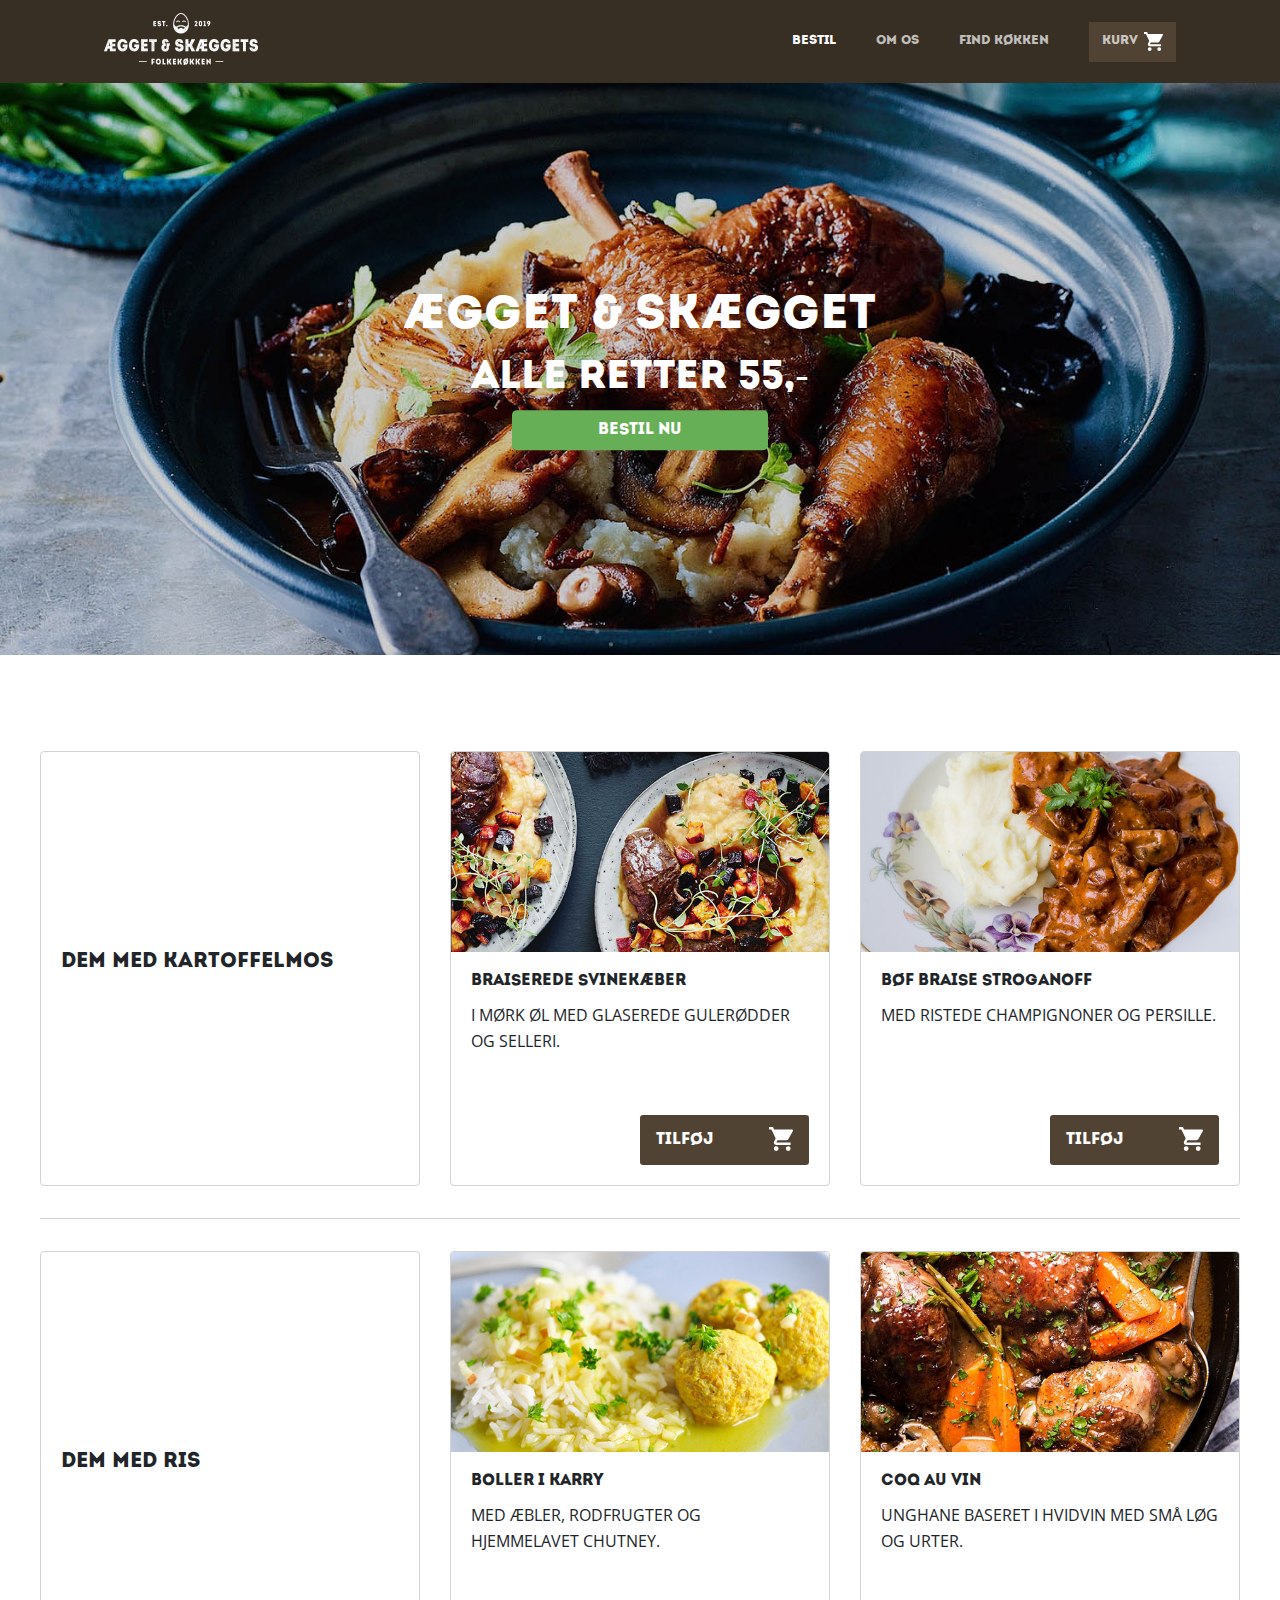
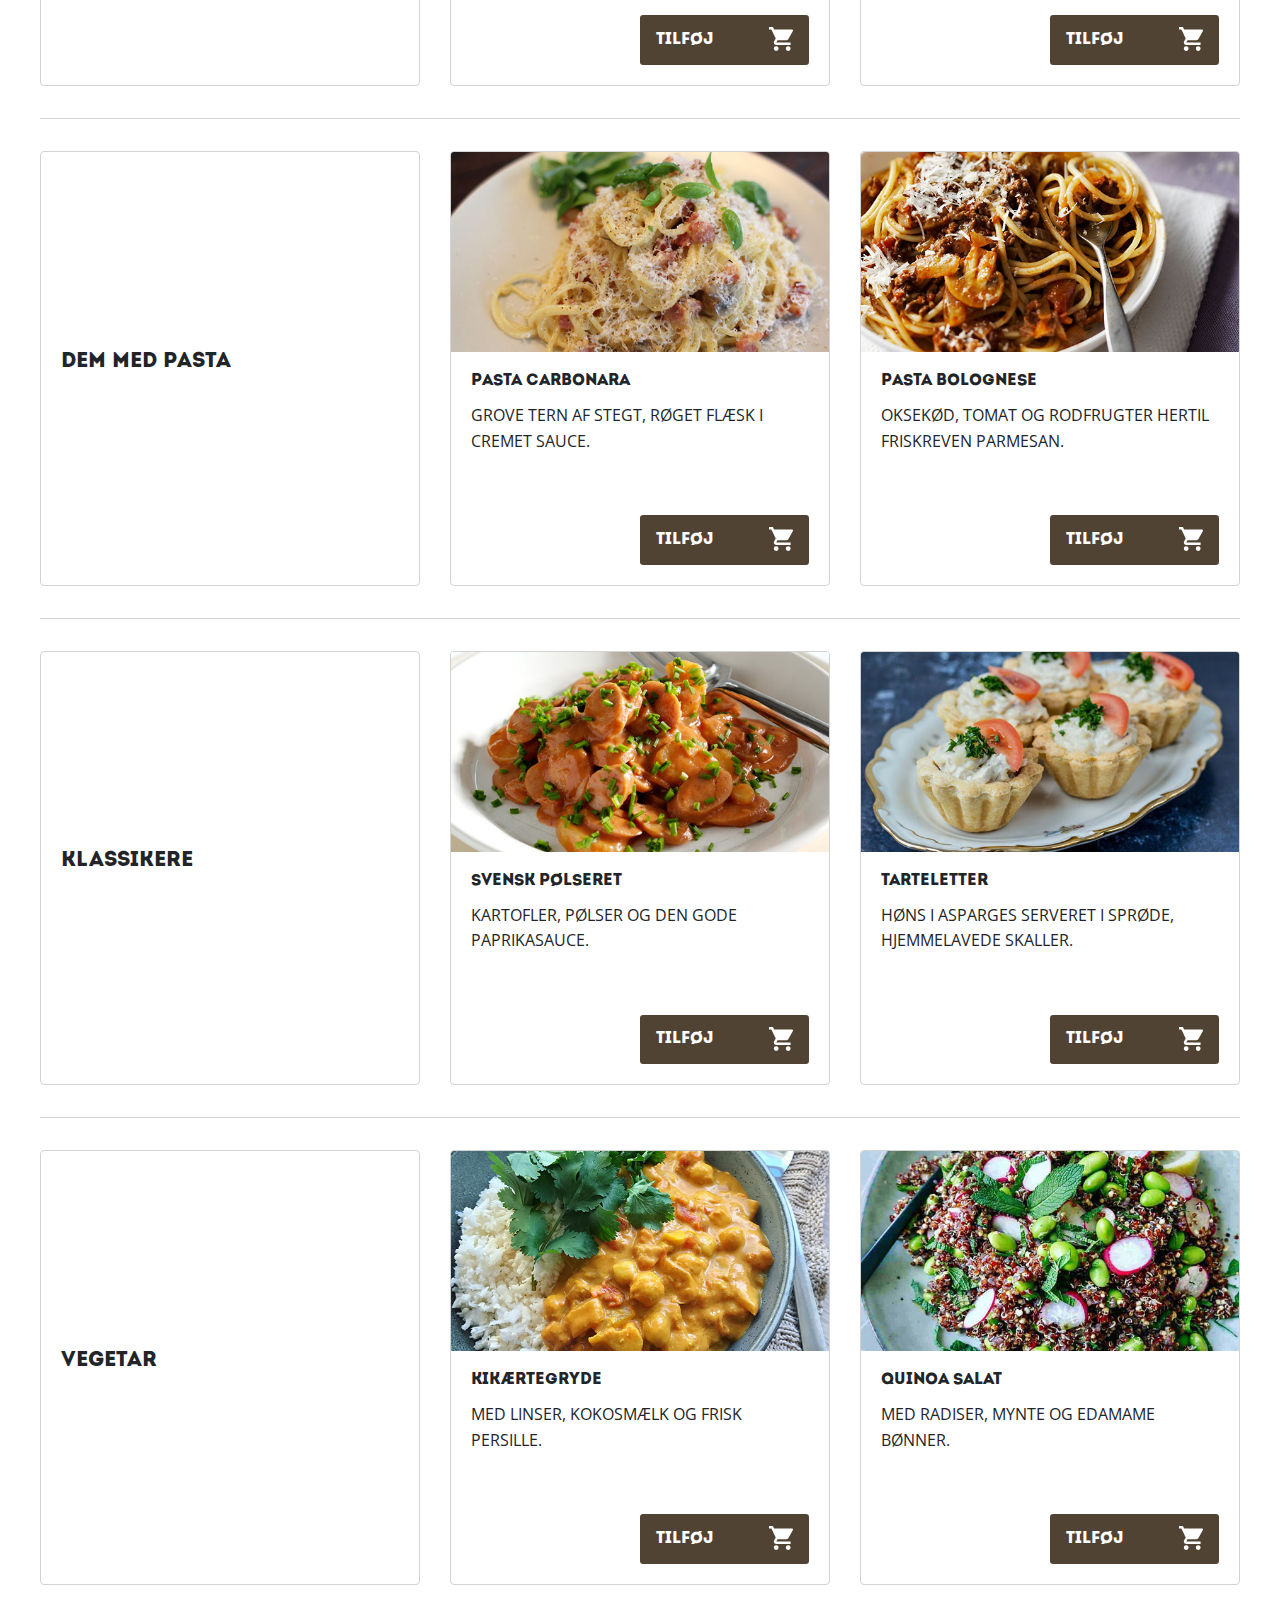
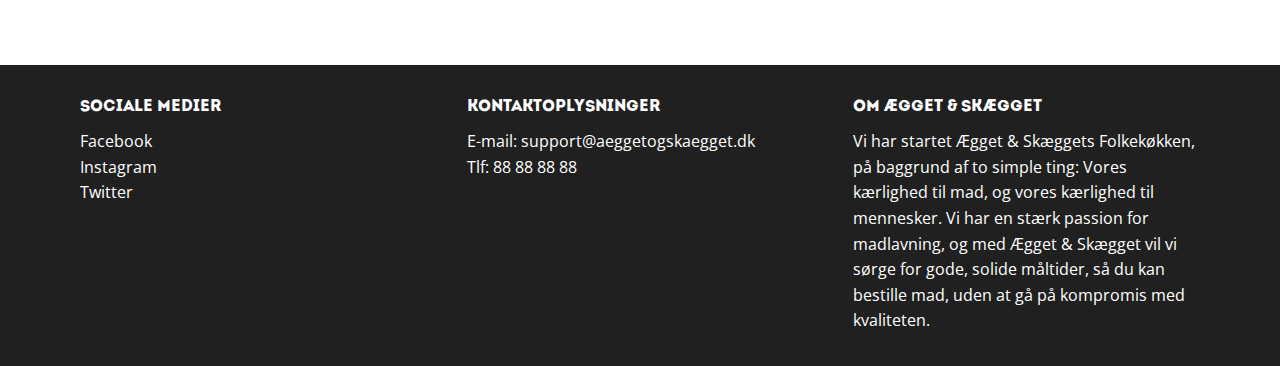
<file: index.html>
<!doctype html>
<html lang="da">

<head>
  <!-- Required meta tags -->
  <meta charset="utf-8">
  <meta name="description" content="Hos Ægget & Skæggets Folkekøkken, kan du bestille gode, 
  solide måltider til en fornuftig pris. Afhent din bestilling i et af vores nærliggende folkekøkkener.">
  <meta name="keywords" content="Billigt, Godt, Mad, Takeaway, Ægget, Skægget, Lystrup, Bestil, Sund">
  <meta name="viewport" content="width=device-width, initial-scale=1, shrink-to-fit=no">

  <!-- Bootstrap CSS -->
  <link rel="stylesheet" href="https://stackpath.bootstrapcdn.com/bootstrap/4.4.1/css/bootstrap.min.css"
    integrity="sha384-Vkoo8x4CGsO3+Hhxv8T/Q5PaXtkKtu6ug5TOeNV6gBiFeWPGFN9MuhOf23Q9Ifjh" crossorigin="anonymous">
  <link rel="stylesheet" href="css/main.css">
  <link href="https://fonts.googleapis.com/css?family=Open+Sans&display=swap" rel="stylesheet">
  <link rel="shortcut icon" type="image/png" href="img/favicon.png" />
  <title>Bestil mad | Ægget & Skæggets Folkekøkken</title>
</head>

<body>
  <header class="sticky-top">
    <nav class="navbar navbar-dark wrapperMobile">
      <button class="navbar-toggler" type="button" data-toggle="collapse" data-target="#navbarNavAltMarkup"
        aria-controls="navbarNavAltMarkup" aria-expanded="false" aria-label="Toggle navigation">
        <img src="img/burgerMenuIcon.png" alt="Burger Menu Icon">
      </button>
      <a class="navbar-brand" href="index.html"><img src="img/aeggetOgSkaeggetLogoMobile.png"
          alt="Ægget & Skæggets Folkekøkken Logo"></a>
      <a href="basket.html">
        <div class="mr-sm-2"><img src="img/shopping-cart.svg" alt="Shopping Cart Icon"></div>
      </a>
      <div class="collapse navbar-collapse" id="navbarNavAltMarkup">
        <div class="navbar-nav">
          <a class="nav-item nav-link active" href="index.html">Bestil<span class="sr-only">(current)</span></a>
          <a class="nav-item nav-link" href="about.html">Om os</a>
          <a class="nav-item nav-link" href="find.html">Find køkken</a>
          <a class="nav-item nav-link" href="basket.html">Kurv</a>
        </div>
      </div>
    </nav>


    <div class="wrapperDesktop">
      <nav>
        <a class="logo" href="index.html">
          <figure>
            <img src="img/aeggetOgSkaeggetLogo.png" alt="Ægget & Skæggets Folkekøkken Logo">
          </figure>
        </a>

        <div class="linksDesktop">

          <a class="active" href="index.html">Bestil</a>


          <a class="" href="about.html">Om os</a>


          <a class="" href="find.html">Find køkken</a>


          <a class="shopping-cart" href="basket.html">
            Kurv
            <figure>
              <img src="img/shopping-cart.svg" alt="Shopping Cart Icon">
            </figure>
          </a>
        </div>

      </nav>
    </div>


  </header>
  <main>

    <figure class="textOverImg banner">
      <img src="img/forsidemoerk.jpg" alt="Banner Image">
      <figcaption class="centered">
        <h1 class="display-5">Ægget & Skægget</h1>
        <h2 class="display-6">Alle retter 55,-</h2>
          <a class="btn btn-lg banner-btn green-custom" href="#deck1" role="button">Bestil nu</a>
      </figcaption>
    </figure>
    <div id="deck1"></div>

    <div class="deckWrapper">
      <div class="card-deck">
        <div class="card card-title">
          <div class="card-body card-body-title">
            <h4 class="card-title">Dem med Kartoffelmos</h4>
          </div>
        </div>
        <div class="card">
          <img src="img/svinekaeber.jpg" class="card-img-top" alt="Svinekæber">
          <div class="card-body">
            <h5 class="card-title">Braiserede svinekæber</h5>
            <p class="card-text">i mørk øl med glaserede gulerødder og selleri.</p>

            <a class="btn btn-sm shopping-cart add-cart" href="javascript:void(0)" role="button">
              Tilføj
              <figure>
                <img src="img/shopping-cart.svg" alt="Shopping Cart Icon">
              </figure>
            </a>

          </div>
        </div>
        <div class="card">
          <img src="img/Bøf-Stroganoff-medmoshehe.jpg" class="card-img-top" alt="Stroganoff">
          <div class="card-body">
            <h5 class="card-title">Bøf braise stroganoff</h5>
            <p class="card-text">med ristede champignoner og persille.</p>

            <a class="btn btn-sm shopping-cart add-cart" href="javascript:void(0)" role="button">
              Tilføj
              <figure>
                <img src="img/shopping-cart.svg" alt="Shopping Cart Icon">
              </figure>
            </a>
          </div>
        </div>
      </div>

      <hr>

      <div class="card-deck">
        <div class="card card-title">
          <div class="card-body card-body-title">
            <h4 class="card-title">Dem med Ris</h4>
          </div>
        </div>
        <div class="card">
          <img src="img/Boller-i-karry.jpg" class="card-img-top" alt="Boller i karry">
          <div class="card-body">
            <h5 class="card-title">Boller i Karry</h5>
            <p class="card-text">med æbler, rodfrugter og hjemmelavet chutney.</p>

            <a class="btn btn-sm shopping-cart add-cart" href="javascript:void(0)" role="button">
              Tilføj
              <figure>
                <img src="img/shopping-cart.svg" alt="Shopping Cart Icon">
              </figure>
            </a>
          </div>
        </div>

        <div class="card">
          <img src="img/coq-au-vin.jpg" class="card-img-top" alt=".Coq au vin">
          <div class="card-body">
            <h5 class="card-title">Coq au Vin</h5>
            <p class="card-text">Unghane baseret i hvidvin med små løg og urter.</p>

            <a class="btn btn-sm shopping-cart add-cart" href="javascript:void(0)" role="button">
              Tilføj
              <figure>
                <img src="img/shopping-cart.svg" alt="Shopping Cart Icon">
              </figure>
            </a>
          </div>
        </div>
      </div>

      <hr>

      <div class="card-deck">
        <div class="card card-title">
          <div class="card-body card-body-title">
            <h4 class="card-title">Dem med Pasta</h4>
          </div>
        </div>
        <div class="card">
          <img src="img/pastacabonara.jpg" class="card-img-top" alt="Carbonara">
          <div class="card-body">
            <h5 class="card-title">Pasta Carbonara</h5>
            <p class="card-text">grove tern af stegt, røget flæsk i cremet sauce.</p>

            <a class="btn btn-sm shopping-cart add-cart" href="javascript:void(0)" role="button">
              Tilføj
              <figure>
                <img src="img/shopping-cart.svg" alt="Shopping Cart Icon">
              </figure>
            </a>
          </div>
        </div>

        <div class="card">
          <img src="img/pastabolognese.jpg" class="card-img-top" alt="Bolognese">
          <div class="card-body">
            <h5 class="card-title">Pasta Bolognese</h5>
            <p class="card-text">Oksekød, tomat og rodfrugter hertil friskreven parmesan.</p>

            <a class="btn btn-sm shopping-cart add-cart" href="javascript:void(0)" role="button">
              Tilføj
              <figure>
                <img src="img/shopping-cart.svg" alt="Shopping Cart Icon">
              </figure>
            </a>
          </div>
        </div>
      </div>

      <hr>

      <div class="card-deck">
        <div class="card card-title">
          <div class="card-body card-body-title">
            <h4 class="card-title">Klassikere</h4>
          </div>
        </div>
        <div class="card">
          <img src="img/svensk-poelseret.jpg" class="card-img-top" alt="Pølseret">
          <div class="card-body">
            <h5 class="card-title">Svensk Pølseret</h5>
            <p class="card-text">Kartofler, pølser og den gode paprikasauce.</p>

            <a class="btn btn-sm shopping-cart add-cart" href="javascript:void(0)" role="button">
              Tilføj
              <figure>
                <img src="img/shopping-cart.svg" alt="Shopping Cart Icon">
              </figure>
            </a>
          </div>
        </div>

        <div class="card">
          <img src="img/Tarteletter.jpg" class="card-img-top" alt="Tarteletter">
          <div class="card-body">
            <h5 class="card-title">Tarteletter</h5>
            <p class="card-text">Høns i asparges serveret i sprøde, hjemmelavede skaller.</p>

            <a class="btn btn-sm shopping-cart add-cart" href="javascript:void(0)" role="button">
              Tilføj
              <figure>
                <img src="img/shopping-cart.svg" alt="Shopping Cart Icon">
              </figure>
            </a>
          </div>
        </div>
      </div>

      <hr>

      <div class="card-deck">
        <div class="card card-title">
          <div class="card-body card-body-title">
            <h4 class="card-title">Vegetar</h4>
          </div>
        </div>
        <div class="card">
          <img src="img/kikaertegrydevegetar.jpg" class="card-img-top" alt="Kikærtegryde">
          <div class="card-body">
            <h5 class="card-title">Kikærtegryde</h5>
            <p class="card-text">med linser, kokosmælk og frisk persille.</p>

            <a class="btn btn-sm shopping-cart add-cart" href="javascript:void(0)" role="button">
              Tilføj
              <figure>
                <img src="img/shopping-cart.svg" alt="Shopping Cart Icon">
              </figure>
            </a>
          </div>
        </div>

        <div class="card">
          <img src="img/quinoa-salat-edamame-bonner.jpg" class="card-img-top" alt="Edamame">
          <div class="card-body">
            <h5 class="card-title">Quinoa Salat</h5>
            <p class="card-text">med radiser, mynte og edamame bønner.</p>

            <a class="btn btn-sm shopping-cart add-cart" href="javascript:void(0)" role="button">
              Tilføj
              <figure>
                <img src="img/shopping-cart.svg" alt="Shopping Cart Icon">
              </figure>
            </a>
          </div>
        </div>
      </div>
    </div>
  </main>
  <footer>
    <div class="card-footer">
      <div class="card-body">
        <h5 class="card-title">Sociale medier</h5>
        <ul class="card-text">
          <li>Facebook</li>
          <li>Instagram</li>
          <li>Twitter</li>
          <li></li>
        </ul>
      </div>

      <div class="card-body">
        <h5 class="card-title">Kontaktoplysninger</h5>
        <ul class="card-text">
          <li>E-mail: support@aeggetogskaegget.dk</li>
          <li>Tlf: 88 88 88 88</li>
        </ul>
      </div>

      <div class="card-body">
        <h5 class="card-title">Om Ægget & Skægget</h5>
        <p class="card-text">Vi har startet Ægget & Skæggets Folkekøkken, på baggrund af to simple ting: Vores kærlighed
          til mad, og vores kærlighed til mennesker. Vi har en stærk passion for madlavning, og med Ægget & Skægget vil
          vi sørge for gode, solide måltider, så du kan bestille mad, uden at gå på kompromis med kvaliteten.</p>
      </div>
    </div>
  </footer>

  <!-- Optional JavaScript -->
  <!-- jQuery first, then Popper.js, then Bootstrap JS -->
  <script src="https://code.jquery.com/jquery-3.4.1.slim.min.js"
    integrity="sha384-J6qa4849blE2+poT4WnyKhv5vZF5SrPo0iEjwBvKU7imGFAV0wwj1yYfoRSJoZ+n" crossorigin="anonymous">
  </script>
  <script src="https://cdn.jsdelivr.net/npm/popper.js@1.16.0/dist/umd/popper.min.js"
    integrity="sha384-Q6E9RHvbIyZFJoft+2mJbHaEWldlvI9IOYy5n3zV9zzTtmI3UksdQRVvoxMfooAo" crossorigin="anonymous">
  </script>
  <script src="https://stackpath.bootstrapcdn.com/bootstrap/4.4.1/js/bootstrap.min.js"
    integrity="sha384-wfSDF2E50Y2D1uUdj0O3uMBJnjuUD4Ih7YwaYd1iqfktj0Uod8GCExl3Og8ifwB6" crossorigin="anonymous">
  </script>
  <script src="js/script.js"></script>
</body>

</html>
</file>
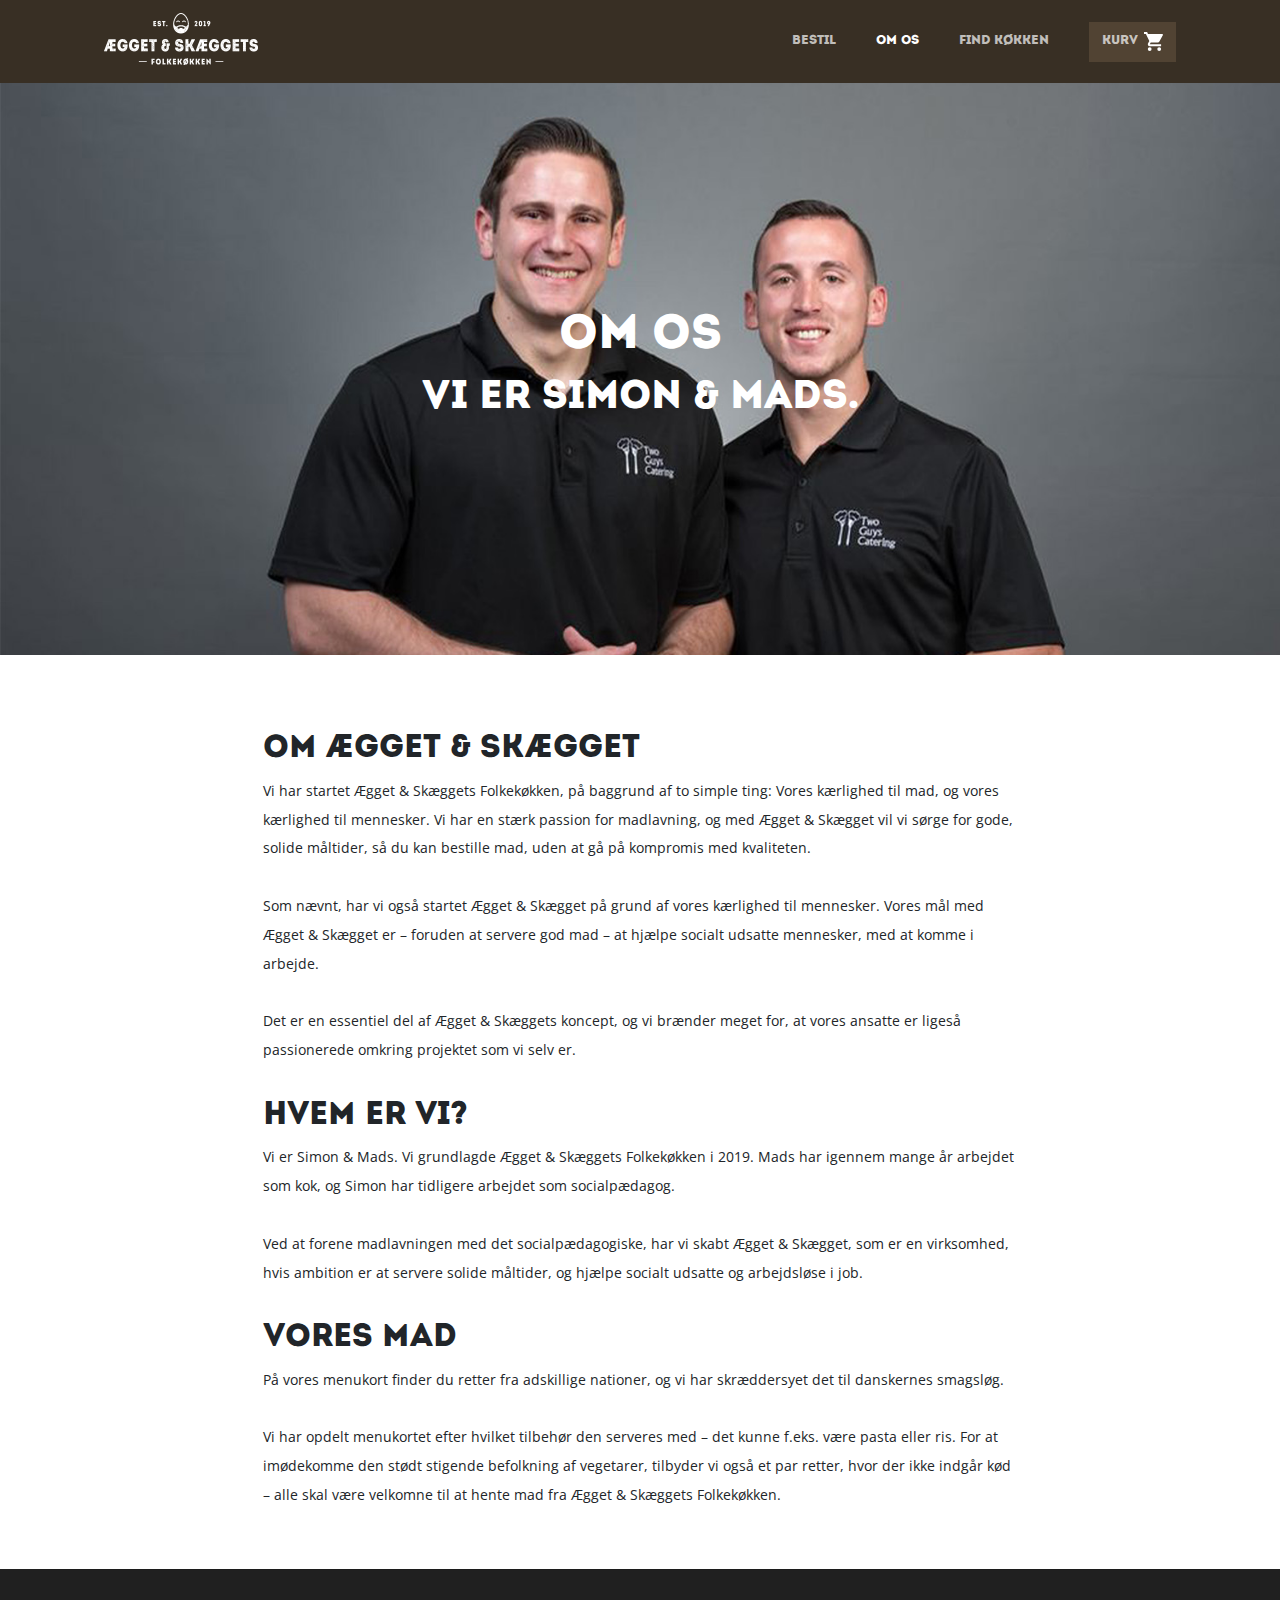
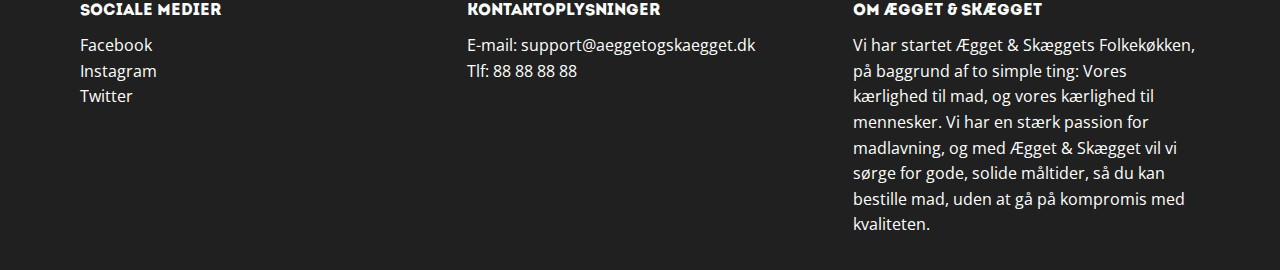
<file: about.html>
<!doctype html>
<html lang="da">

    <head>
        <!-- Required meta tags -->
        <meta charset="utf-8">
        <meta name="description" content="Ægget & Skæggets Folkekøkken er startet af Simon og Mads, og deres mål med virksomheden er at lave god mad, samtidig med at de hjælper socialt udsatte i Danmark.">
        <meta name="keywords" content="Om, Takeaway, Ægget, Skægget, Lystrup, Koncept, Ejere, Socialt Udsatte">
        <meta name="viewport" content="width=device-width, initial-scale=1, shrink-to-fit=no">
    
        <!-- Bootstrap CSS -->
        <link rel="stylesheet" href="https://stackpath.bootstrapcdn.com/bootstrap/4.4.1/css/bootstrap.min.css" integrity="sha384-Vkoo8x4CGsO3+Hhxv8T/Q5PaXtkKtu6ug5TOeNV6gBiFeWPGFN9MuhOf23Q9Ifjh" crossorigin="anonymous">
        <link rel="stylesheet" href="css/main.css">
        <link href="https://fonts.googleapis.com/css?family=Open+Sans&display=swap" rel="stylesheet">
        <link rel="shortcut icon" type="image/png" href="img/favicon.png"/>
        <title>Om os | Ægget & Skæggets Folkekøkken</title>
    </head>
<body>
        <header class="sticky-top">
                <nav class="navbar navbar-dark wrapperMobile">
                        <button class="navbar-toggler" type="button" data-toggle="collapse" data-target="#navbarNavAltMarkup" aria-controls="navbarNavAltMarkup" aria-expanded="false" aria-label="Toggle navigation">
                         <img src="img/burgerMenuIcon.png" alt="Burger Menu Icon">
                        </button>
                        <a class="navbar-brand" href="index.html"><img src="img/aeggetOgSkaeggetLogoMobile.png" alt="Ægget & Skæggets Folkekøkken Logo"></a>
                        <a href="basket.html"><div class="mr-sm-2"><img src="img/shopping-cart.svg" alt="Shopping Cart Icon"></div></a>
                        <div class="collapse navbar-collapse" id="navbarNavAltMarkup">
                          <div class="navbar-nav">
                            <a class="nav-item nav-link" href="index.html">Bestil</a>
                            <a class="nav-item nav-link active" href="about.html">Om os<span class="sr-only">(current)</span></a>
                            <a class="nav-item nav-link" href="find.html">Find køkken</a>
                            <a class="nav-item nav-link" href="basket.html">Kurv</a>
                          </div>
                        </div>
                      </nav>
        
        
                <div class="wrapperDesktop">
                    <nav>
                        <a class="logo" href="index.html">
                            <figure>
                                <img src="img/aeggetOgSkaeggetLogo.png" alt="Ægget & Skæggets Folkekøkken Logo">
                            </figure>
                        </a>
        
                        <div class="linksDesktop">
        
                            <a class="" href="index.html">Bestil</a>
        
        
                            <a class="active" href="about.html">Om os</a>
        
        
                            <a class="" href="find.html">Find køkken</a>
        
        
                            <a class="shopping-cart" href="basket.html">
                                Kurv
                                <figure>
                                    <img src="img/shopping-cart.svg" alt="Shopping Cart Icon">
                                </figure>
                            </a>
                        </div>
        
                    </nav>
                </div>
        
        
            </header>
    <main>
            <figure class="textOverImg banner">
                <img src="img/aboutbanner.jpg" alt="Om Ægget & Skægget">
                <figcaption class="centered">
                        <h1 class="display-5">Om os</h1>
                        <h2 class="display-6">Vi er Simon & Mads.</h2>
                </figcaption>
            </figure>
            <div class="container-xs">
              <h2>Om Ægget & Skægget</h2>
              <p class="broedtekst">Vi har startet Ægget & Skæggets Folkekøkken, på baggrund af to simple ting: Vores kærlighed til mad, og vores kærlighed til mennesker. Vi har en stærk passion for madlavning, og med Ægget & Skægget vil vi sørge for gode, solide måltider, så du kan bestille mad, uden at gå på kompromis med kvaliteten.<br><br>Som nævnt, har vi også startet Ægget & Skægget på grund af vores kærlighed til mennesker. Vores mål med Ægget & Skægget er – foruden at servere god mad – at hjælpe socialt udsatte mennesker, med at komme i arbejde. <br><br>Det er en essentiel del af Ægget & Skæggets koncept, og vi brænder meget for, at vores ansatte er ligeså passionerede omkring projektet som vi selv er.</p>
              <h2>Hvem er vi?</h2>
              <p class="broedtekst">Vi er Simon & Mads. Vi grundlagde Ægget & Skæggets Folkekøkken i 2019. Mads har igennem mange år arbejdet som kok, og Simon har tidligere arbejdet som socialpædagog.<br><br> Ved at forene madlavningen med det socialpædagogiske, har vi skabt Ægget & Skægget, som er en virksomhed, hvis ambition er at servere solide måltider, og hjælpe socialt udsatte og arbejdsløse i job.</p>
              <h2>Vores mad</h2>
              <p class="broedtekst">På vores menukort finder du retter fra adskillige nationer, og vi har skræddersyet det til danskernes smagsløg.<br><br> Vi har opdelt menukortet efter hvilket tilbehør den serveres med – det kunne f.eks. være pasta eller ris. For at imødekomme den stødt stigende befolkning af vegetarer, tilbyder vi også et par retter, hvor der ikke indgår kød – alle skal være velkomne til at hente mad fra Ægget & Skæggets Folkekøkken.</p>
            </div>
    </main>
    <footer>
            <div class="card-footer">
                    <div class="card-body">
                      <h5 class="card-title">Sociale medier</h5>
                      <ul class="card-text">
                          <li>Facebook</li>
                          <li>Instagram</li>
                          <li>Twitter</li>
                          <li></li>
                      </ul>
                    </div>

                    <div class="card-body">
                            <h5 class="card-title">Kontaktoplysninger</h5>
                            <ul class="card-text">
                                <li>E-mail: support@aeggetogskaegget.dk</li>
                                <li>Tlf: 88 88 88 88</li>
                            </ul>
                          </div>

                         <div class="card-body">
                      <h5 class="card-title">Om Ægget & Skægget</h5>
                      <p class="card-text">Vi har startet Ægget & Skæggets Folkekøkken, på baggrund af to simple ting: Vores kærlighed til mad, og vores kærlighed til mennesker. Vi har en stærk passion for madlavning, og med Ægget & Skægget vil vi sørge for gode, solide måltider, så du kan bestille mad, uden at gå på kompromis med kvaliteten.</p>
                    </div>
                  </div>
    </footer>

    <!-- Optional JavaScript -->
    <!-- jQuery first, then Popper.js, then Bootstrap JS -->
    <script src="https://code.jquery.com/jquery-3.4.1.slim.min.js"
        integrity="sha384-J6qa4849blE2+poT4WnyKhv5vZF5SrPo0iEjwBvKU7imGFAV0wwj1yYfoRSJoZ+n" crossorigin="anonymous">
    </script>
    <script src="https://cdn.jsdelivr.net/npm/popper.js@1.16.0/dist/umd/popper.min.js"
        integrity="sha384-Q6E9RHvbIyZFJoft+2mJbHaEWldlvI9IOYy5n3zV9zzTtmI3UksdQRVvoxMfooAo" crossorigin="anonymous">
    </script>
    <script src="https://stackpath.bootstrapcdn.com/bootstrap/4.4.1/js/bootstrap.min.js"
        integrity="sha384-wfSDF2E50Y2D1uUdj0O3uMBJnjuUD4Ih7YwaYd1iqfktj0Uod8GCExl3Og8ifwB6" crossorigin="anonymous">
    </script>
</body>

</html>
</file>
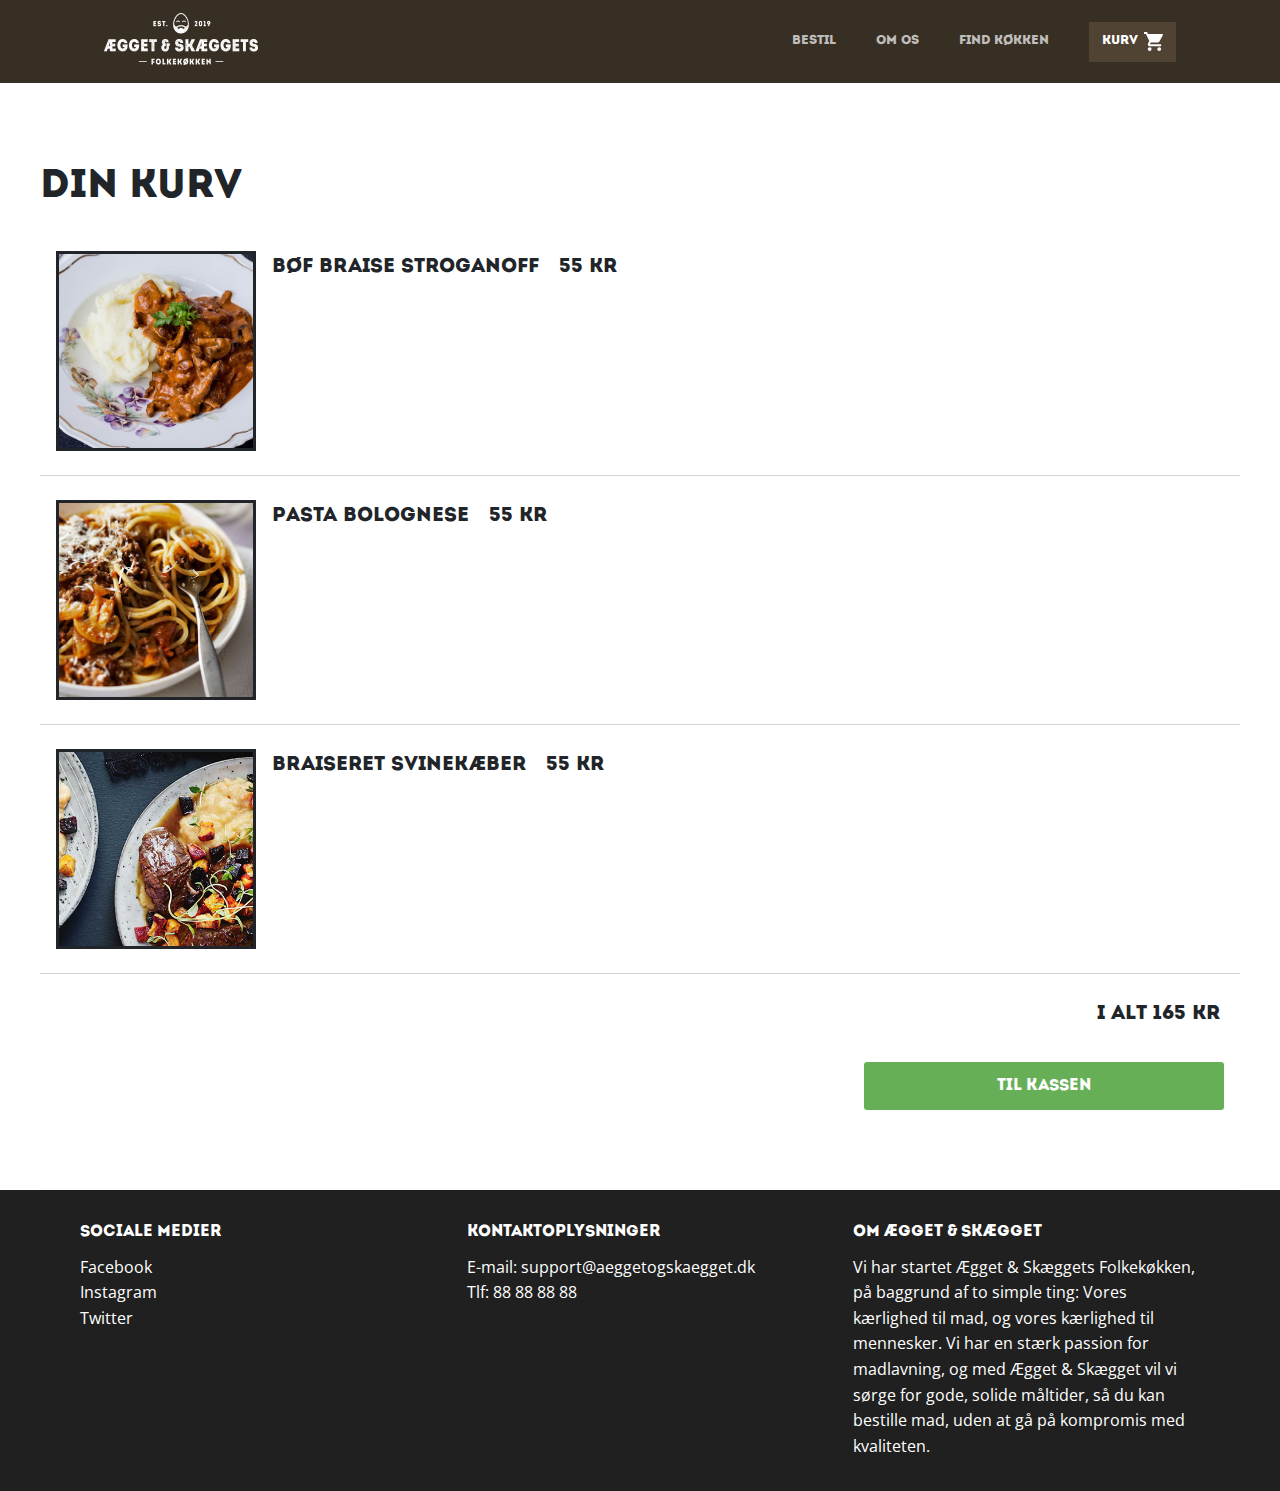
<file: basket.html>
<!doctype html>
<html lang="da">

<head>
    <!-- Required meta tags -->
    <meta charset="utf-8">
    <meta name="description" content="Køb dit næste måltid mad hos Ægget & Skæggets Folkekøkken. Se de retter du har købt i indkøbskurven.">
    <meta name="keywords" content="Kurv, Indkøbskurv, Takeaway, Ægget, Skægget, Lystrup, Koncept, Din, Bestilling">
    <meta name="viewport" content="width=device-width, initial-scale=1, shrink-to-fit=no">

    <!-- Bootstrap CSS -->
    <link rel="stylesheet" href="https://stackpath.bootstrapcdn.com/bootstrap/4.4.1/css/bootstrap.min.css" integrity="sha384-Vkoo8x4CGsO3+Hhxv8T/Q5PaXtkKtu6ug5TOeNV6gBiFeWPGFN9MuhOf23Q9Ifjh" crossorigin="anonymous">
    <link rel="stylesheet" href="css/main.css">
    <link href="https://fonts.googleapis.com/css?family=Open+Sans&display=swap" rel="stylesheet">
    <link rel="shortcut icon" type="image/png" href="img/favicon.png"/>
    <title>Kurv | Ægget & Skæggets Folkekøkken</title>
</head>

<body>
        <header class="sticky-top">
                <nav class="navbar navbar-dark wrapperMobile">
                        <button class="navbar-toggler" type="button" data-toggle="collapse" data-target="#navbarNavAltMarkup" aria-controls="navbarNavAltMarkup" aria-expanded="false" aria-label="Toggle navigation">
                         <img src="img/burgerMenuIcon.png" alt="Burger Menu Icon">
                        </button>
                        <a class="navbar-brand" href="index.html"><img src="img/aeggetOgSkaeggetLogoMobile.png" alt="Ægget & Skæggets Folkekøkken Logo"></a>
                        <a href="basket.html"><div class="mr-sm-2"><img src="img/shopping-cart.svg" alt="Shopping Cart Icon"></div></a>
                        <div class="collapse navbar-collapse" id="navbarNavAltMarkup">
                          <div class="navbar-nav">
                            <a class="nav-item nav-link" href="index.html">Bestil</a>
                            <a class="nav-item nav-link" href="about.html">Om os</a>
                            <a class="nav-item nav-link" href="find.html">Find køkken</a>
                            <a class="nav-item nav-link active" href="basket.html">Kurv<span class="sr-only">(current)</span></a>
                          </div>
                        </div>
                      </nav>
        
        
                <div class="wrapperDesktop">
                    <nav>
                        <a class="logo" href="index.html">
                            <figure>
                                <img src="img/aeggetOgSkaeggetLogo.png" alt="Ægget & Skæggets Folkekøkken Logo">
                            </figure>
                        </a>
        
                        <div class="linksDesktop">
        
                            <a class="" href="index.html">Bestil</a>
        
        
                            <a class="" href="about.html">Om os</a>
        
        
                            <a class="" href="find.html">Find køkken</a>
        
        
                            <a class="shopping-cart active" href="basket.html">
                                Kurv
                                <figure>
                                    <img src="img/shopping-cart.svg" alt="Shopping Cart Icon">
                                </figure>
                            </a>
                        </div>
        
                    </nav>
                </div>
        
        
            </header> 

    <main>
            <div class="basketWrapper">
                    <h1>Din kurv</h1>
                            <div class="flex-container">
                            <div class="imgcontainer">
                                <img src="img/Bøf-Stroganoff-medmoshehe.jpg"  alt="...">
                            </div>
                            <div class="textcontainer">
                                <p class="lead">Bøf braise stroganoff</p>
                                <p class="lead">55 kr</p>
                            </div>                            
                        </div>
                            
                            <hr class="my-4">
                            <div class="flex-container">
                                    <div class="imgcontainer">
                                        <img src="img/pastabolognese.jpg"  alt="...">
                                    </div>
                                    <div class="textcontainer">
                                        <p class="lead">Pasta Bolognese</p>
                                        <p class="lead">55 kr</p>
                                    </div>
                                    
                                </div>
                            <hr class="my-4">
                            <div class="flex-container">
                                    <div class="imgcontainer">
                                        <img src="img/svinekaeber.jpg"  alt="...">
                                    </div>
                                    <div class="textcontainer">
                                        <p class="lead">Braiseret svinekæber</p>
                                        <p class="lead">55 kr</p>
                                        
                                    </div>
                                    
                                </div>
                            <hr class="my-4">
                            <p class="lead price">I ALT 165 KR</p>
                            <div class="paycontainer">
                            <a class="btn btn-sm pay-button add-cart green-custom" href="contactInfo.html" role="button">
                                   Til kassen</a>
                                    </div>
                          
                          </div>
                          
           
          

    </main>

    <footer>
        <div class="card-footer">
                <div class="card-body">
                  <h5 class="card-title">Sociale medier</h5>
                  <ul class="card-text">
                      <li>Facebook</li>
                      <li>Instagram</li>
                      <li>Twitter</li>
                      <li></li>
                  </ul>
                </div>

                <div class="card-body">
                        <h5 class="card-title">Kontaktoplysninger</h5>
                        <ul class="card-text">
                            <li>E-mail: support@aeggetogskaegget.dk</li>
                            <li>Tlf: 88 88 88 88</li>
                        </ul>
                      </div>

                     <div class="card-body">
                  <h5 class="card-title">Om Ægget & Skægget</h5>
                  <p class="card-text">Vi har startet Ægget & Skæggets Folkekøkken, på baggrund af to simple ting: Vores kærlighed til mad, og vores kærlighed til mennesker. Vi har en stærk passion for madlavning, og med Ægget & Skægget vil vi sørge for gode, solide måltider, så du kan bestille mad, uden at gå på kompromis med kvaliteten.</p>
                </div>
              </div>
</footer>

    <!-- Optional JavaScript -->
    <!-- jQuery first, then Popper.js, then Bootstrap JS -->
    <script src="https://code.jquery.com/jquery-3.4.1.slim.min.js"
        integrity="sha384-J6qa4849blE2+poT4WnyKhv5vZF5SrPo0iEjwBvKU7imGFAV0wwj1yYfoRSJoZ+n" crossorigin="anonymous">
    </script>
    <script src="https://cdn.jsdelivr.net/npm/popper.js@1.16.0/dist/umd/popper.min.js"
        integrity="sha384-Q6E9RHvbIyZFJoft+2mJbHaEWldlvI9IOYy5n3zV9zzTtmI3UksdQRVvoxMfooAo" crossorigin="anonymous">
    </script>
    <script src="https://stackpath.bootstrapcdn.com/bootstrap/4.4.1/js/bootstrap.min.js"
        integrity="sha384-wfSDF2E50Y2D1uUdj0O3uMBJnjuUD4Ih7YwaYd1iqfktj0Uod8GCExl3Og8ifwB6" crossorigin="anonymous">
    </script>
</body>

</html>
</file>
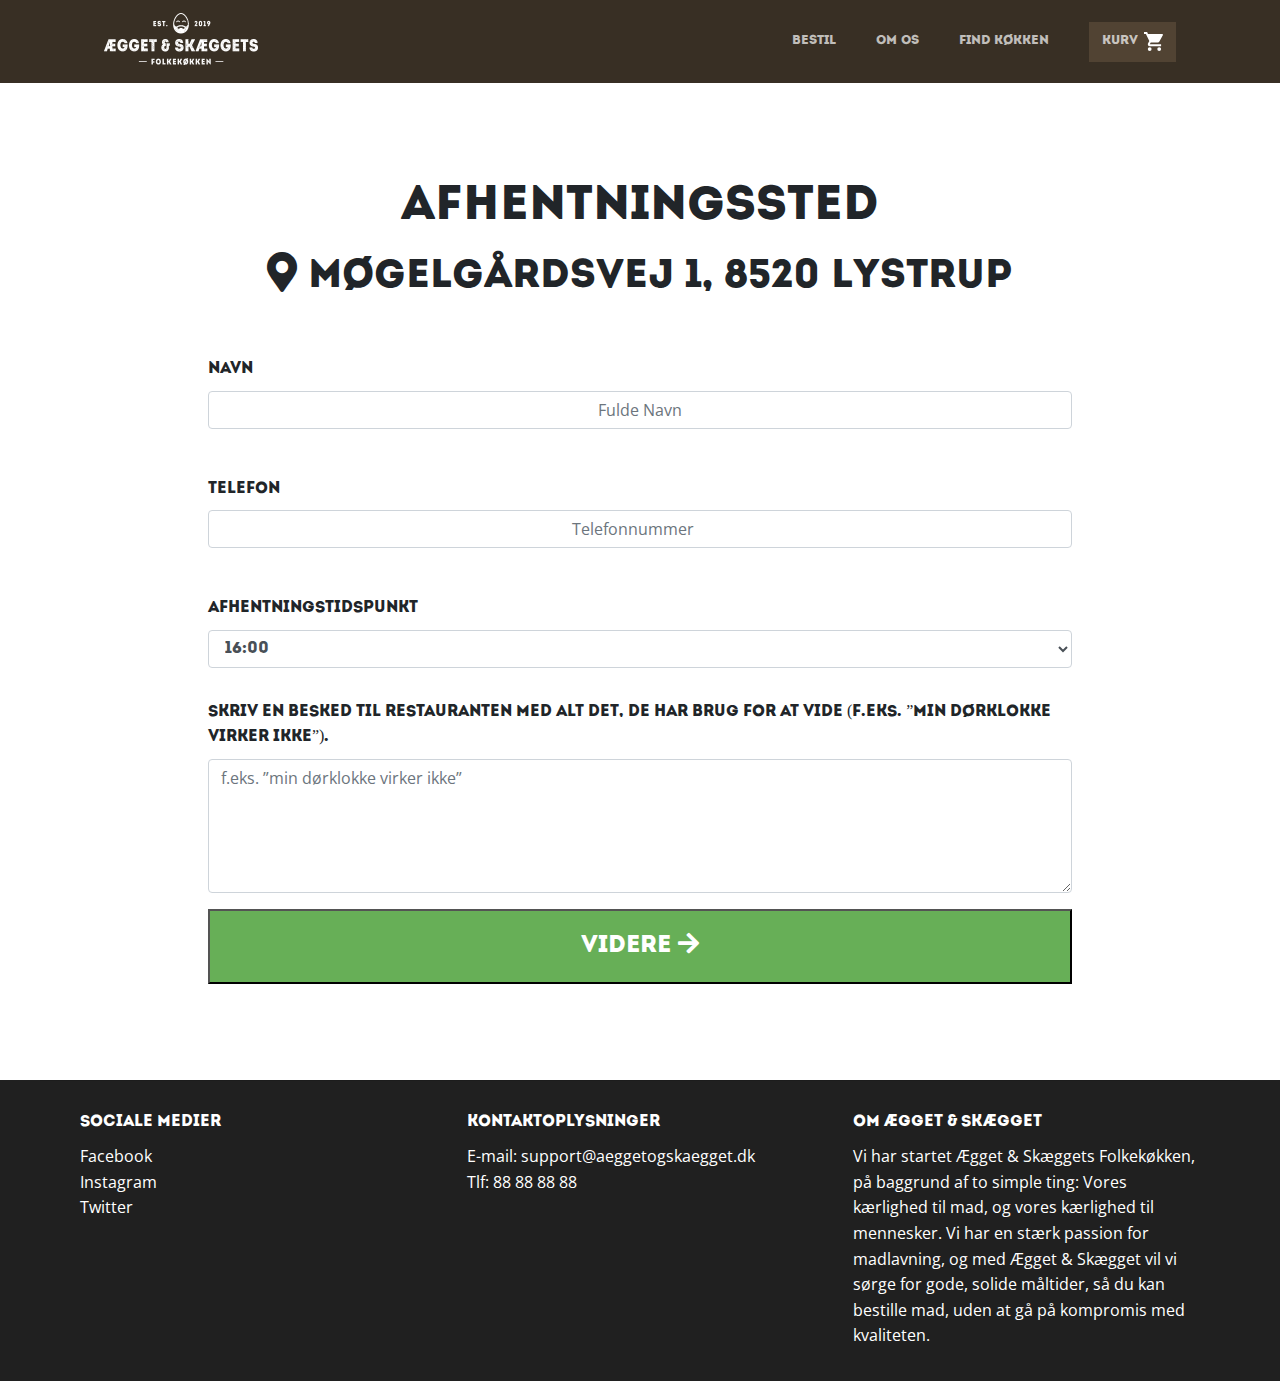
<file: contactInfo.html>
<!doctype html>
<html lang="da">

<head>
    <!-- Required meta tags -->
    <meta charset="utf-8">
    <meta name="description" content="Når du er ved at færdiggøre din bestilling hos Ægget & Skæggets Folkekøkken, skal du skrive dine kontaktoplysninger.">
    <meta name="keywords" content="Kontakt, Info, Kontaktoplysninger, Takeaway, Ægget, Skægget, Lystrup">
    <meta name="viewport" content="width=device-width, initial-scale=1, shrink-to-fit=no">

    <!-- Bootstrap CSS -->
    <link rel="stylesheet" href="https://stackpath.bootstrapcdn.com/bootstrap/4.4.1/css/bootstrap.min.css"
        integrity="sha384-Vkoo8x4CGsO3+Hhxv8T/Q5PaXtkKtu6ug5TOeNV6gBiFeWPGFN9MuhOf23Q9Ifjh" crossorigin="anonymous">
    <link rel="stylesheet" href="css/main.css">
    <link href="https://fonts.googleapis.com/css?family=Open+Sans&display=swap" rel="stylesheet">
    <link rel="stylesheet" href="https://cdnjs.cloudflare.com/ajax/libs/font-awesome/5.11.2/css/all.min.css">
    <link rel="shortcut icon" type="image/png" href="img/favicon.png" />
    <title>Betaling | Ægget & Skæggets Folkekøkken</title>
</head>

<body>
        <header class="sticky-top">
                <nav class="navbar navbar-dark wrapperMobile">
                    <button class="navbar-toggler" type="button" data-toggle="collapse" data-target="#navbarNavAltMarkup"
                        aria-controls="navbarNavAltMarkup" aria-expanded="false" aria-label="Toggle navigation">
                        <img src="img/burgerMenuIcon.png" alt="Burger Menu Icon">
                    </button>
                    <a class="navbar-brand" href="index.html"><img src="img/aeggetOgSkaeggetLogoMobile.png"
                            alt="Ægget & Skæggets Folkekøkken Logo"></a>
                    <a href="basket.html">
                        <div class="mr-sm-2"><img src="img/shopping-cart.svg" alt="Shopping Cart Icon"></div>
                    </a>
                    <div class="collapse navbar-collapse" id="navbarNavAltMarkup">
                        <div class="navbar-nav">
                            <a class="nav-item nav-link" href="index.html">Bestil</a>
                            <a class="nav-item nav-link" href="about.html">Om os</a>
                            <a class="nav-item nav-link" href="find.html">Find køkken</a>
                            <a class="nav-item nav-link" href="basket.html">Kurv</a>
                        </div>
                    </div>
                </nav>
        
        
                <div class="wrapperDesktop">
                    <nav>
                        <a class="logo" href="index.html">
                            <figure>
                                <img src="img/aeggetOgSkaeggetLogo.png" alt="Ægget & Skæggets Folkekøkken Logo">
                            </figure>
                        </a>
        
                        <div class="linksDesktop">
        
                            <a class="" href="index.html">Bestil</a>
        
        
                            <a class="" href="about.html">Om os</a>
        
        
                            <a class="" href="find.html">Find køkken</a>
        
        
                            <a class="shopping-cart" href="basket.html">
                                Kurv
                                <figure>
                                    <img src="img/shopping-cart.svg" alt="Shopping Cart Icon">
                                </figure>
                            </a>
                        </div>
        
                    </nav>
                </div>
        
        
            </header>
    <main>
        <div class="contactWrapper">
            <div class="location">
                <h2 class="display-5">Afhentningssted</h2>
               <p class="display-6"> <i class="fas fa-map-marker-alt"></i> Møgelgårdsvej 1, 8520 Lystrup</p>
            </div>
            <form id="contactInfo" action="payment.html">

                <div class="form-group">
                    <label>Navn</label>
                    <input type="text" class="form-control" placeholder="Fulde Navn">
                </div>
                <div class="form-group">
                    <label>Telefon</label>
                    <input type="number" class="form-control" placeholder="Telefonnummer">
                </div>
                <label>Afhentningstidspunkt</label>
                <select class="form-control">
                    <option>16:00</option>
                    <option>17:00</option>
                    <option>18:00</option>
                    <option>19:00</option>
                    <option>20:00</option>
                    <option>21:00</option>
                </select>

                <div class="form-group">
                    <label>Skriv en besked til restauranten med alt det, de har brug
                        for at vide (f.eks. ”min dørklokke virker ikke”).</label>
                    <textarea class="form-control"
                        placeholder="f.eks. ”min dørklokke virker ikke”" rows="5"></textarea>
                </div>
                <button type="submit" class="contactInfoBtn">Videre <i class="fas fa-arrow-right"></i></button>
            </form>
        </div>

    </main>
    <footer>
        <div class="card-footer">
            <div class="card-body">
                <h5 class="card-title">Sociale medier</h5>
                <ul class="card-text">
                    <li>Facebook</li>
                    <li>Instagram</li>
                    <li>Twitter</li>
                    <li></li>
                </ul>
            </div>

            <div class="card-body">
                <h5 class="card-title">Kontaktoplysninger</h5>
                <ul class="card-text">
                    <li>E-mail: support@aeggetogskaegget.dk</li>
                    <li>Tlf: 88 88 88 88</li>
                </ul>
            </div>

            <div class="card-body">
                <h5 class="card-title">Om Ægget & Skægget</h5>
                <p class="card-text">Vi har startet Ægget & Skæggets Folkekøkken, på baggrund af to simple ting: Vores
                    kærlighed til mad, og vores kærlighed til mennesker. Vi har en stærk passion for madlavning, og med
                    Ægget & Skægget vil vi sørge for gode, solide måltider, så du kan bestille mad, uden at gå på
                    kompromis med kvaliteten.</p>
            </div>
        </div>
    </footer>

    <!-- Optional JavaScript -->
    <!-- jQuery first, then Popper.js, then Bootstrap JS -->
    <script src="https://code.jquery.com/jquery-3.4.1.slim.min.js"
        integrity="sha384-J6qa4849blE2+poT4WnyKhv5vZF5SrPo0iEjwBvKU7imGFAV0wwj1yYfoRSJoZ+n" crossorigin="anonymous">
    </script>
    <script src="https://cdn.jsdelivr.net/npm/popper.js@1.16.0/dist/umd/popper.min.js"
        integrity="sha384-Q6E9RHvbIyZFJoft+2mJbHaEWldlvI9IOYy5n3zV9zzTtmI3UksdQRVvoxMfooAo" crossorigin="anonymous">
    </script>
    <script src="https://stackpath.bootstrapcdn.com/bootstrap/4.4.1/js/bootstrap.min.js"
        integrity="sha384-wfSDF2E50Y2D1uUdj0O3uMBJnjuUD4Ih7YwaYd1iqfktj0Uod8GCExl3Og8ifwB6" crossorigin="anonymous">
    </script>
</body>

</html>
</file>
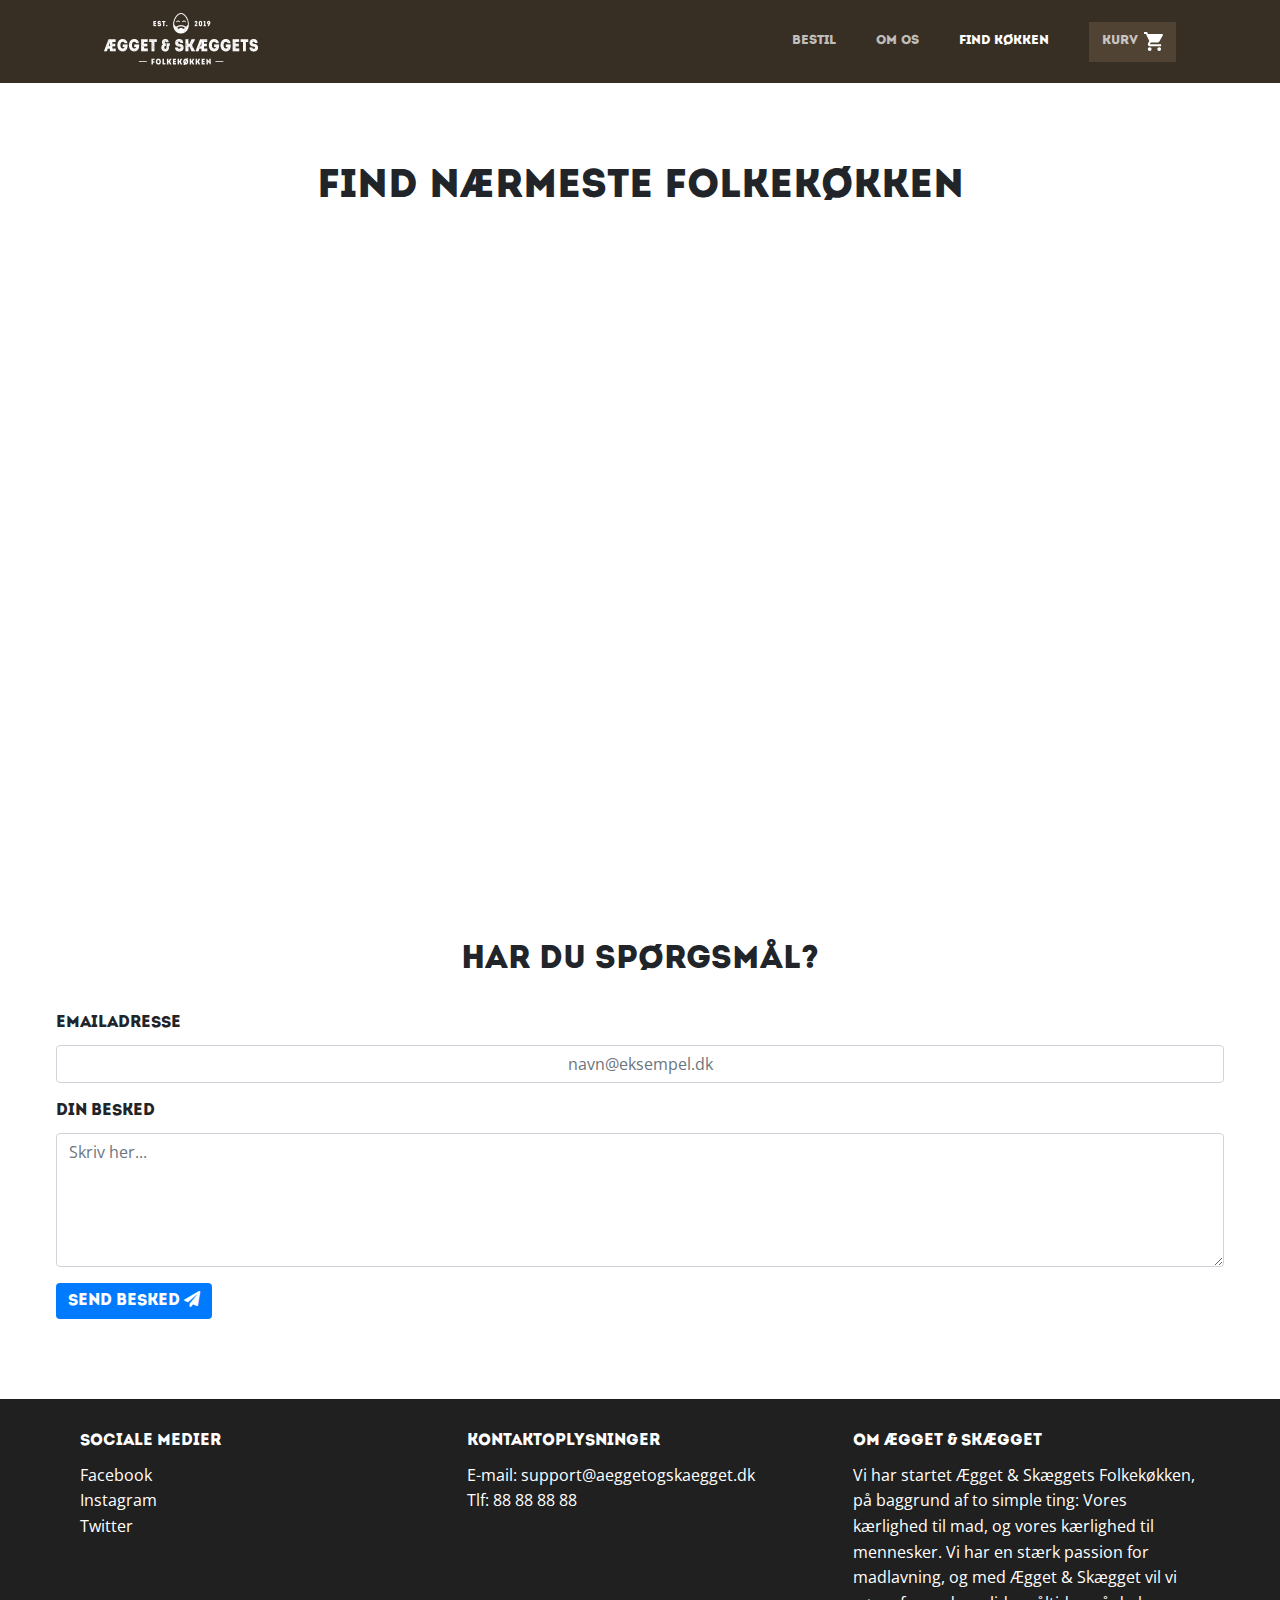
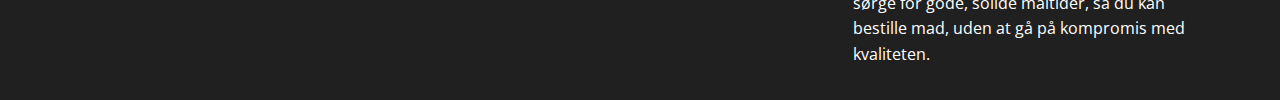
<file: find.html>
<!doctype html>
<html lang="da">

<head>
    <!-- Required meta tags -->
    <meta charset="utf-8">
    <meta name="description" content="Find adressen til din nærmeste Ægget & Skæggets Folkekøkken, og brug det integrerede kort for at finde ruteoplysninger.">
    <meta name="keywords" content="Find, Nærmeste, Adresse, Takeaway, Ægget, Skægget, Lystrup">
    <meta name="viewport" content="width=device-width, initial-scale=1, shrink-to-fit=no">

    <!-- Bootstrap CSS -->
    <link rel="stylesheet" href="https://stackpath.bootstrapcdn.com/bootstrap/4.4.1/css/bootstrap.min.css" integrity="sha384-Vkoo8x4CGsO3+Hhxv8T/Q5PaXtkKtu6ug5TOeNV6gBiFeWPGFN9MuhOf23Q9Ifjh" crossorigin="anonymous">
    <link rel="stylesheet" href="css/main.css">
    <link href="https://fonts.googleapis.com/css?family=Open+Sans&display=swap" rel="stylesheet">
    <link rel="stylesheet" href="https://cdnjs.cloudflare.com/ajax/libs/font-awesome/5.11.2/css/all.min.css">
    <link rel="shortcut icon" type="image/png" href="img/favicon.png"/>
    <title>Find Folkekøkken | Ægget & Skæggets Folkekøkken</title>
</head>

<body>
        <header class="sticky-top">
                <nav class="navbar navbar-dark wrapperMobile">
                        <button class="navbar-toggler" type="button" data-toggle="collapse" data-target="#navbarNavAltMarkup" aria-controls="navbarNavAltMarkup" aria-expanded="false" aria-label="Toggle navigation">
                         <img src="img/burgerMenuIcon.png" alt="Burger Menu Icon">
                        </button>
                        <a class="navbar-brand" href="index.html"><img src="img/aeggetOgSkaeggetLogoMobile.png" alt="Ægget & Skæggets Folkekøkken Logo"></a>
                        <a href="basket.html"><div class="mr-sm-2"><img src="img/shopping-cart.svg" alt="Shopping Cart Icon"></div></a>
                        <div class="collapse navbar-collapse" id="navbarNavAltMarkup">
                          <div class="navbar-nav">
                            <a class="nav-item nav-link" href="index.html">Bestil</a>
                            <a class="nav-item nav-link" href="about.html">Om os</a>
                            <a class="nav-item nav-link active" href="find.html">Find køkken<span class="sr-only">(current)</span></a>
                            <a class="nav-item nav-link" href="basket.html">Kurv</a>
                          </div>
                        </div>
                      </nav>
        
        
                <div class="wrapperDesktop">
                    <nav>
                        <a class="logo" href="index.html">
                            <figure>
                                <img src="img/aeggetOgSkaeggetLogo.png" alt="Ægget & Skæggets Folkekøkken Logo">
                            </figure>
                        </a>
        
                        <div class="linksDesktop">
        
                            <a class="" href="index.html">Bestil</a>
        
        
                            <a class="" href="about.html">Om os</a>
        
        
                            <a class="active" href="find.html">Find køkken</a>
        
        
                            <a class="shopping-cart" href="basket.html">
                                Kurv
                                <figure>
                                    <img src="img/shopping-cart.svg" alt="Shopping Cart Icon">
                                </figure>
                            </a>
                        </div>
        
                    </nav>
                </div>
        
        
            </header> 
    <main>
        <section class="findus">
                <h1 class="text-center">Find nærmeste Folkekøkken</h1>
            <iframe width="100%" height="600" frameborder="0" style="border:0" src="https://www.google.com/maps/embed/v1/place?q=place_id:EihNw7hnZWxnw6VyZHN2ZWogMSwgODUyMCBMeXN0cnVwLCBEZW5tYXJrIjASLgoUChIJayw8I9k9TEYR3MzAfVrgVxQQASoUChIJ1_nyT9c9TEYRRr2isMLBFDI&key=AIzaSyAYParwYMHSbgdqR0WVX16m0H3qDCNqdes" allowfullscreen></iframe>
            <h2 class="text-center">Har du spørgsmål?</h2>
        <form>
                <div class="form-group">
                  <label for="exampleFormControlInput1">Emailadresse</label>
                  <input type="email" class="form-control" id="exampleFormControlInput1" placeholder="navn@eksempel.dk">
                </div>
                <div class="form-group">
                  <label for="exampleFormControlTextarea1">Din besked</label>
                  <textarea class="form-control" id="exampleFormControlTextarea1" placeholder="Skriv her..." rows="5"></textarea>
                </div>
                <button type="submit" class="btn btn-primary">Send besked <i class="fas fa-paper-plane"></i></button>
              </form>
        </section>
        </main>
    <footer>
            <div class="card-footer">
                    <div class="card-body">
                      <h5 class="card-title">Sociale medier</h5>
                      <ul class="card-text">
                          <li>Facebook</li>
                          <li>Instagram</li>
                          <li>Twitter</li>
                          <li></li>
                      </ul>
                    </div>

                    <div class="card-body">
                            <h5 class="card-title">Kontaktoplysninger</h5>
                            <ul class="card-text">
                                <li>E-mail: support@aeggetogskaegget.dk</li>
                                <li>Tlf: 88 88 88 88</li>
                            </ul>
                          </div>

                         <div class="card-body">
                      <h5 class="card-title">Om Ægget & Skægget</h5>
                      <p class="card-text">Vi har startet Ægget & Skæggets Folkekøkken, på baggrund af to simple ting: Vores kærlighed til mad, og vores kærlighed til mennesker. Vi har en stærk passion for madlavning, og med Ægget & Skægget vil vi sørge for gode, solide måltider, så du kan bestille mad, uden at gå på kompromis med kvaliteten.</p>
                    </div>
                  </div>
    </footer>

    <!-- Optional JavaScript -->
    <!-- jQuery first, then Popper.js, then Bootstrap JS -->
    <script src="https://code.jquery.com/jquery-3.4.1.slim.min.js"
        integrity="sha384-J6qa4849blE2+poT4WnyKhv5vZF5SrPo0iEjwBvKU7imGFAV0wwj1yYfoRSJoZ+n" crossorigin="anonymous">
    </script>
    <script src="https://cdn.jsdelivr.net/npm/popper.js@1.16.0/dist/umd/popper.min.js"
        integrity="sha384-Q6E9RHvbIyZFJoft+2mJbHaEWldlvI9IOYy5n3zV9zzTtmI3UksdQRVvoxMfooAo" crossorigin="anonymous">
    </script>
    <script src="https://stackpath.bootstrapcdn.com/bootstrap/4.4.1/js/bootstrap.min.js"
        integrity="sha384-wfSDF2E50Y2D1uUdj0O3uMBJnjuUD4Ih7YwaYd1iqfktj0Uod8GCExl3Og8ifwB6" crossorigin="anonymous">
    </script>
</body>

</html>
</file>
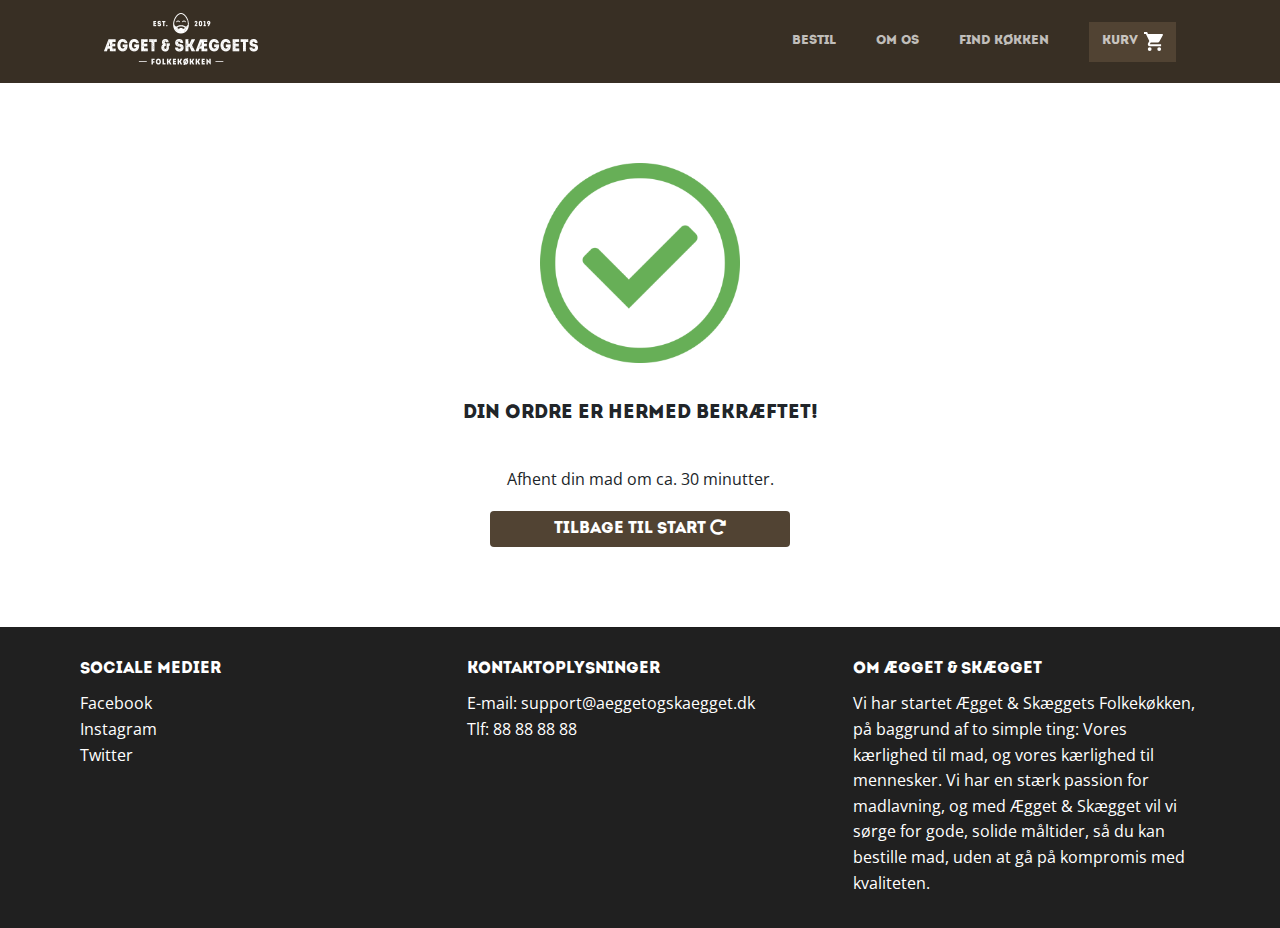
<file: orderconfirmed.html>
<!doctype html>
<html lang="da">

<head>
    <!-- Required meta tags -->
    <meta charset="utf-8">
    <meta name="description" content="Når din ordre hos Ægget & Skæggets Folkekøkken er i hus, kommer du ind på denne side.">
    <meta name="keywords" content="Ordre, Bekræftet, Kvittering, Takeaway, Ægget, Skægget, Lystrup">
    <meta name="viewport" content="width=device-width, initial-scale=1, shrink-to-fit=no">

    <!-- Bootstrap CSS -->
    <link rel="stylesheet" href="https://stackpath.bootstrapcdn.com/bootstrap/4.4.1/css/bootstrap.min.css"
        integrity="sha384-Vkoo8x4CGsO3+Hhxv8T/Q5PaXtkKtu6ug5TOeNV6gBiFeWPGFN9MuhOf23Q9Ifjh" crossorigin="anonymous">
    <link rel="stylesheet" href="css/main.css">
    <link href="https://fonts.googleapis.com/css?family=Open+Sans&display=swap" rel="stylesheet">
    <link rel="shortcut icon" type="image/png" href="img/favicon.png" />
    <link rel="stylesheet" href="https://cdnjs.cloudflare.com/ajax/libs/font-awesome/5.11.2/css/all.min.css">
    <title>Ordre bekræftet! | Ægget & Skæggets Folkekøkken</title>
</head>

<body>
    <header class="sticky-top">
        <nav class="navbar navbar-dark wrapperMobile">
            <button class="navbar-toggler" type="button" data-toggle="collapse" data-target="#navbarNavAltMarkup"
                aria-controls="navbarNavAltMarkup" aria-expanded="false" aria-label="Toggle navigation">
                <img src="img/burgerMenuIcon.png" alt="Burger Menu Icon">
            </button>
            <a class="navbar-brand" href="index.html"><img src="img/aeggetOgSkaeggetLogoMobile.png"
                    alt="Ægget & Skæggets Folkekøkken Logo"></a>
            <a href="basket.html">
                <div class="mr-sm-2"><img src="img/shopping-cart.svg" alt="Shopping Cart Icon"></div>
            </a>
            <div class="collapse navbar-collapse" id="navbarNavAltMarkup">
                <div class="navbar-nav">
                    <a class="nav-item nav-link" href="index.html">Bestil</a>
                    <a class="nav-item nav-link" href="about.html">Om os</a>
                    <a class="nav-item nav-link" href="find.html">Find køkken</a>
                    <a class="nav-item nav-link" href="basket.html">Kurv</a>
                </div>
            </div>
        </nav>


        <div class="wrapperDesktop">
            <nav>
                <a class="logo" href="index.html">
                    <figure>
                        <img src="img/aeggetOgSkaeggetLogo.png" alt="Ægget & Skæggets Folkekøkken Logo">
                    </figure>
                </a>

                <div class="linksDesktop">

                    <a class="" href="index.html">Bestil</a>


                    <a class="" href="about.html">Om os</a>


                    <a class="" href="find.html">Find køkken</a>


                    <a class="shopping-cart" href="basket.html">
                        Kurv
                        <figure>
                            <img src="img/shopping-cart.svg" alt="Shopping Cart Icon">
                        </figure>
                    </a>
                </div>

            </nav>
        </div>


    </header>
    <main>
        <section class="confirmed">
            <img src="img/confirmed.png" alt="Ordre bekræftet">
            <h1>Din ordre er hermed bekræftet!</h1>
            <p class="broedtekst">Afhent din mad om ca. 30 minutter.</p>
            <a class="btn btn-return" href="index.html" role="button">Tilbage til start <i
                    class="fas fa-redo-alt fa-md"></i></a>

        </section>
    </main>
    <footer>
        <div class="card-footer">
            <div class="card-body">
                <h5 class="card-title">Sociale medier</h5>
                <ul class="card-text">
                    <li>Facebook</li>
                    <li>Instagram</li>
                    <li>Twitter</li>
                    <li></li>
                </ul>
            </div>

            <div class="card-body">
                <h5 class="card-title">Kontaktoplysninger</h5>
                <ul class="card-text">
                    <li>E-mail: support@aeggetogskaegget.dk</li>
                    <li>Tlf: 88 88 88 88</li>
                </ul>
            </div>

            <div class="card-body">
                <h5 class="card-title">Om Ægget & Skægget</h5>
                <p class="card-text">Vi har startet Ægget & Skæggets Folkekøkken, på baggrund af to simple ting: Vores
                    kærlighed til mad, og vores kærlighed til mennesker. Vi har en stærk passion for madlavning, og med
                    Ægget & Skægget vil vi sørge for gode, solide måltider, så du kan bestille mad, uden at gå på
                    kompromis med kvaliteten.</p>
            </div>
        </div>
    </footer>

    <!-- Optional JavaScript -->
    <!-- jQuery first, then Popper.js, then Bootstrap JS -->
    <script src="https://code.jquery.com/jquery-3.4.1.slim.min.js"
        integrity="sha384-J6qa4849blE2+poT4WnyKhv5vZF5SrPo0iEjwBvKU7imGFAV0wwj1yYfoRSJoZ+n" crossorigin="anonymous">
    </script>
    <script src="https://cdn.jsdelivr.net/npm/popper.js@1.16.0/dist/umd/popper.min.js"
        integrity="sha384-Q6E9RHvbIyZFJoft+2mJbHaEWldlvI9IOYy5n3zV9zzTtmI3UksdQRVvoxMfooAo" crossorigin="anonymous">
    </script>
    <script src="https://stackpath.bootstrapcdn.com/bootstrap/4.4.1/js/bootstrap.min.js"
        integrity="sha384-wfSDF2E50Y2D1uUdj0O3uMBJnjuUD4Ih7YwaYd1iqfktj0Uod8GCExl3Og8ifwB6" crossorigin="anonymous">
    </script>
</body>

</html>
</file>
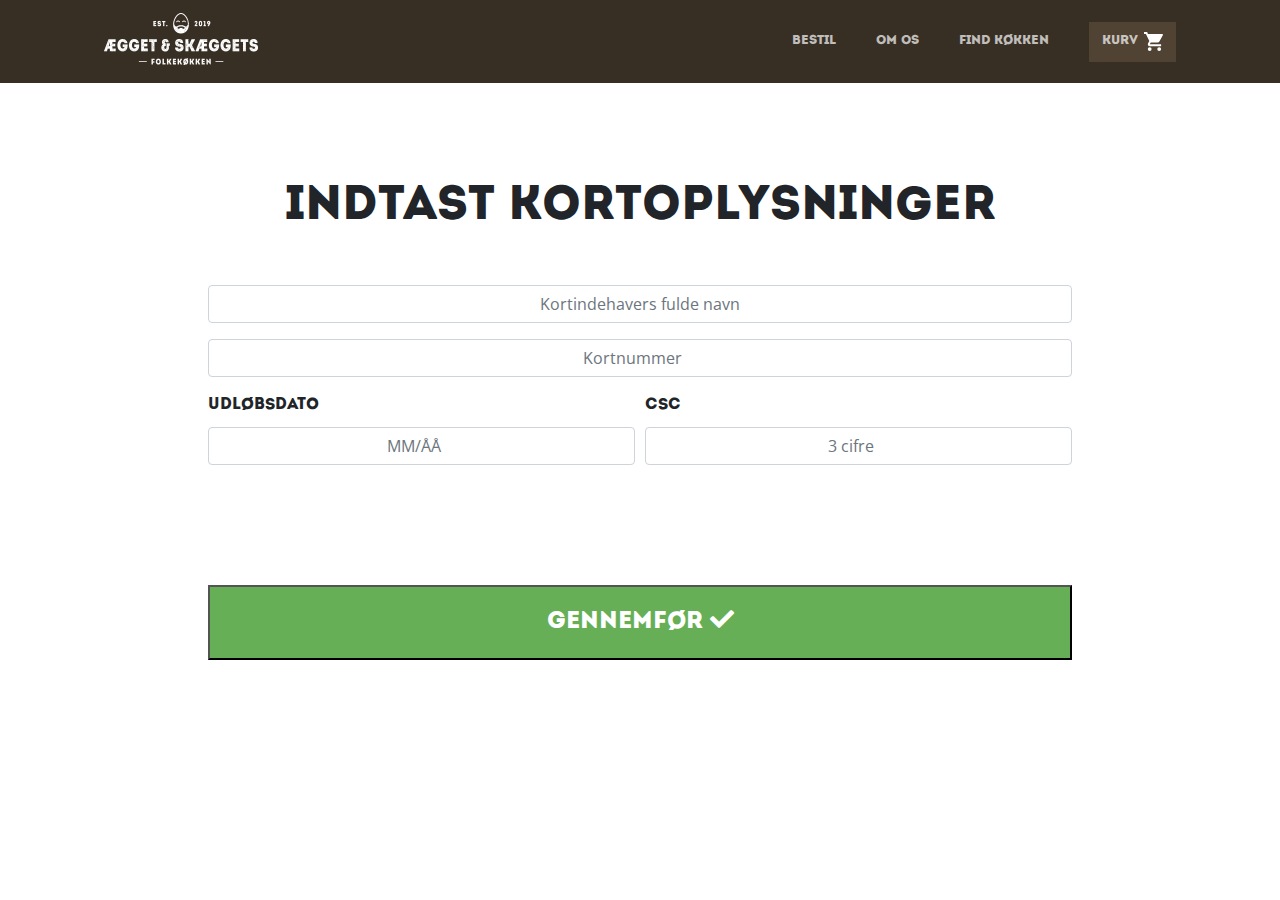
<file: payment.html>
<!doctype html>
<html lang="da">

<head>
    <!-- Required meta tags -->
    <meta charset="utf-8">
    <meta name="description" content="Bestil din aftensmad hos Ægget & Skæggets Folkekøkken. Vi tager imod alle typer af betalingskort.">
    <meta name="keywords" content="Betal, Betalingsoplysninger, Takeaway, Ægget, Skægget, Lystrup, Betalingsvindue">
    <meta name="viewport" content="width=device-width, initial-scale=1, shrink-to-fit=no">

    <!-- Bootstrap CSS -->
    <link rel="stylesheet" href="https://stackpath.bootstrapcdn.com/bootstrap/4.4.1/css/bootstrap.min.css"
        integrity="sha384-Vkoo8x4CGsO3+Hhxv8T/Q5PaXtkKtu6ug5TOeNV6gBiFeWPGFN9MuhOf23Q9Ifjh" crossorigin="anonymous">
    <link rel="stylesheet" href="css/main.css">
    <link href="https://fonts.googleapis.com/css?family=Open+Sans&display=swap" rel="stylesheet">
    <link rel="shortcut icon" type="image/png" href="img/favicon.png" />
    <link rel="stylesheet" href="https://cdnjs.cloudflare.com/ajax/libs/font-awesome/5.11.2/css/all.min.css">
    <title>Betaling | Ægget & Skæggets Folkekøkken</title>
</head>

<body>
        <header class="sticky-top">
                <nav class="navbar navbar-dark wrapperMobile">
                    <button class="navbar-toggler" type="button" data-toggle="collapse" data-target="#navbarNavAltMarkup"
                        aria-controls="navbarNavAltMarkup" aria-expanded="false" aria-label="Toggle navigation">
                        <img src="img/burgerMenuIcon.png" alt="Burger Menu Icon">
                    </button>
                    <a class="navbar-brand" href="index.html"><img src="img/aeggetOgSkaeggetLogoMobile.png"
                            alt="Ægget & Skæggets Folkekøkken Logo"></a>
                    <a href="basket.html">
                        <div class="mr-sm-2"><img src="img/shopping-cart.svg" alt="Shopping Cart Icon"></div>
                    </a>
                    <div class="collapse navbar-collapse" id="navbarNavAltMarkup">
                        <div class="navbar-nav">
                            <a class="nav-item nav-link" href="index.html">Bestil</a>
                            <a class="nav-item nav-link" href="about.html">Om os</a>
                            <a class="nav-item nav-link" href="find.html">Find køkken</a>
                            <a class="nav-item nav-link" href="basket.html">Kurv</a>
                        </div>
                    </div>
                </nav>
        
        
                <div class="wrapperDesktop">
                    <nav>
                        <a class="logo" href="index.html">
                            <figure>
                                <img src="img/aeggetOgSkaeggetLogo.png" alt="Ægget & Skæggets Folkekøkken Logo">
                            </figure>
                        </a>
        
                        <div class="linksDesktop">
        
                            <a class="" href="index.html">Bestil</a>
        
        
                            <a class="" href="about.html">Om os</a>
        
        
                            <a class="" href="find.html">Find køkken</a>
        
        
                            <a class="shopping-cart" href="basket.html">
                                Kurv
                                <figure>
                                    <img src="img/shopping-cart.svg" alt="Shopping Cart Icon">
                                </figure>
                            </a>
                        </div>
        
                    </nav>
                </div>
        
        
            </header>

    <main>
            <div class="contactWrapper">
        <section id="payment">
            <h2 class="display-5">Indtast Kortoplysninger</h2>

            <form action="orderconfirmed.html" >
                <div class="form-group">
                    <input type="text" class="form-control" id="inputCardName" placeholder="Kortindehavers fulde navn">
                </div>
                <div class="form-group">
                    <input type="number" class="form-control" id="inputCardNumber" placeholder="Kortnummer">
                </div>
                <div class="form-row">
                    <div class="col">
                        <label for="inputExpire">Udløbsdato</label>
                        <input type="number" class="form-control" id="inputExpire" placeholder="MM/ÅÅ">
                    </div>
                    <div class="col">
                        <label for="inputCsc">CSC</label>
                        <input type="number" class="form-control" id="inputCsc" placeholder="3 cifre">
                    </div>
                </div>        
                    <button type="submit" class="paymentBtn">Gennemfør <i class="fas fa-check"></i></button>
            </form>
        </section>
    </div>
    </main>

    <footer style="display:none;">
        <div class="card-footer">
            <div class="card-body">
                <h5 class="card-title">Sociale medier</h5>
                <ul class="card-text">
                    <li>Facebook</li>
                    <li>Instagram</li>
                    <li>Twitter</li>
                    <li></li>
                </ul>
            </div>

            <div class="card-body">
                <h5 class="card-title">Kontaktoplysninger</h5>
                <ul class="card-text">
                    <li>E-mail: support@aeggetogskaegget.dk</li>
                    <li>Tlf: 88 88 88 88</li>
                </ul>
            </div>

            <div class="card-body">
                <h5 class="card-title">Om Ægget & Skægget</h5>
                <p class="card-text">Vi har startet Ægget & Skæggets Folkekøkken, på baggrund af to simple ting: Vores
                    kærlighed til mad, og vores kærlighed til mennesker. Vi har en stærk passion for madlavning, og med
                    Ægget & Skægget vil vi sørge for gode, solide måltider, så du kan bestille mad, uden at gå på
                    kompromis med kvaliteten.</p>
            </div>
        </div>
    </footer>

    <!-- Optional JavaScript -->
    <!-- jQuery first, then Popper.js, then Bootstrap JS -->
    <script src="https://code.jquery.com/jquery-3.4.1.slim.min.js"
        integrity="sha384-J6qa4849blE2+poT4WnyKhv5vZF5SrPo0iEjwBvKU7imGFAV0wwj1yYfoRSJoZ+n" crossorigin="anonymous">
    </script>
    <script src="https://cdn.jsdelivr.net/npm/popper.js@1.16.0/dist/umd/popper.min.js"
        integrity="sha384-Q6E9RHvbIyZFJoft+2mJbHaEWldlvI9IOYy5n3zV9zzTtmI3UksdQRVvoxMfooAo" crossorigin="anonymous">
    </script>
    <script src="https://stackpath.bootstrapcdn.com/bootstrap/4.4.1/js/bootstrap.min.js"
        integrity="sha384-wfSDF2E50Y2D1uUdj0O3uMBJnjuUD4Ih7YwaYd1iqfktj0Uod8GCExl3Og8ifwB6" crossorigin="anonymous">
    </script>
</body>

</html>
</file>
<file: css/main.css>
* {
    padding: 0;
    margin: 0;
    line-height: 1.6;
}

html {
    scroll-behavior: smooth;
}

@font-face {
    font-family: "Intro";
    src: url("fonts/Intro.otf");
}

body {
    font-family: "Intro";
    font-weight: normal;
    font-style: normal;

}

figure {
    width: 50%;
}

figure img {
    width: 100%;
}

.broedtekst {
    font-family: "Open Sans", sans-serif;
    line-height: 2;
}

.wrapperDesktop {
    display: none;
}

/*navigation*/

.wrapperMobile {
    background-color: #382F24;
    display: flex;
}

.navbar-toggler {
    border: none;
    padding: 0;
}

.navbar-toggler img {
    width: 32px;
}

.navbar-brand {
    padding: 0;
    margin: 0 auto;
}

.navbar-brand img {
    width: 7em;
}

.mr-sm-2 img {
    width: 32px;
}


.shopping-cart {
    display: flex;
    align-items: center;
    padding: 0.75em 1em;
    background-color: #514333;

}

.shopping-cart:hover {
    background-color: #62513d;
    color: white;
}

.shopping-cart figure {
    width: 1.5em;
    margin: auto 0;
    margin-left: 0.5em;
}




/* 1024px Laptop navigation*/
@media only screen and (min-width: 1024px) {
    .wrapperMobile {
        display: none;
    }

    .wrapperDesktop {
        display: block;
        width: 100%;
        background-color: #382F24;
    }

    nav {
        display: flex;
        justify-content: space-between;
        align-items: center;
        max-width: 1200px;
        background-color: #382F24;
        margin: 0 auto;
        padding: 0 5em;
        font-size: 0.8em;
    }

    nav a {
        text-decoration: none;
        color: rgba(255, 255, 255, 0.7);
    }

    nav a:hover {
        color: rgba(255, 255, 255);
        text-decoration: none;
    }

    nav .active {
        color: rgba(255, 255, 255);
    }

    .logo figure {
        width: 12em;
        margin: auto 0;
        padding: 1em 0;
    }

    .linksDesktop {
        display: flex;
        width: 30em;
        justify-content: space-between;
        align-items: center;
    }
}

/*footer*/

footer {
    line-height: 2em;
    background-color: #202020;
    text-align: left;
    color: white;
}

footer .card-text,
footer .card-text li {
    font-family: 'Open Sans', sans-serif;
}

footer .card-title {
    text-align: left;
}

/*1024px footer Laptop*/
@media only screen and (min-width: 1024px) {
    .card-title {
        border: none;
    }

    .card-body-title {
        display: flex;
        align-items: center;

    }

    .card-footer {
        max-width: 1200px;
        margin: 0 auto;
        display: flex;
        background-color: #202020;

    }

    .card-footer .card-body {
        width: calc(100%/3);
    }
}











/*----------------------------------------Other Content---------------------------------------------*/



/* -------------------homepage content--------------------- */
/* banner */
.banner {
    width: 100%;
    margin: 0 auto;

}

#deck1 {
    height: 1em;
}

.centered {
    width: 100%;
}

.display-5 {
    font-size: 1.8em;
}

.display-6 {
    font-size: 1.3em;
}

.btn {
    border: none;
}

.banner-btn {
    display: none;
}

.card-title {
    text-align: center;
    font-size: 1em;
}

.card-body-title {
    font-size: 2em;
}

.card {
    border: none;
}

.card-text {
    min-height: 5em;
}

.textOverImg {
    position: relative;
    text-align: center;
    color: white;
}

.centered {
    position: absolute;
    top: 50%;
    left: 50%;
    transform: translate(-50%, -50%);
}


.card-img-top {
    height: 200px;
    width: 100%;
    object-fit: cover;
}

.card-deck {
    margin-top: 2em;
    margin-bottom: 2em;
}

hr {
    border: none;
    height: 1px;
    /* Set the hr color */
    color: lightgray;
    /* old IE */
    background-color: lightgray
        /* Modern Browsers */
}

.add-cart {
    width: 50%;
    margin-left: auto;
    display: flex;
    justify-content: space-between;
    font-size: 1em;
    margin-top: 2em;
    color: white;
}

main .card-text,
main .card-text li {
    font-family: 'Open Sans', sans-serif;
    text-transform: uppercase;
    font-size: 1em;
}

.card-text li {
    list-style: none;
    text-transform: none;
}


.green-custom {
    background-color: #67af57;
    color: white;
}

.green-custom:hover {
    background-color: #71be5f;
    color: white;
}

/* 768px tablet */
/* content */
/* banner */
@media only screen and (min-width: 768px) {
    .deckWrapper {
        padding: 1em;
    }

    .banner-btn {
        display: block;
    }

    .card {
        border: lightgray 1px solid;
    }

    .card-body-title {
        font-size: 1em;
    }

    .card-title {
        text-align: left;
    }

    .display-5 {
        font-size: 3em;
    }

    .display-6 {
        font-size: 1.5em;
    }

    .banner-btn {
        color: white;
        width: 20%;
        margin: 0 auto;
        font-size: 0.8em;
    }
}

/* 1024px Laptop */
/* content */
/* banner */
@media only screen and (min-width: 1024px) {
    .deckWrapper {
        max-width: 1200px;
        margin: 5em auto;
        padding: 0;
    }

    .card-body-title {
        font-size: 1.3em;
    }

    .display-5 {
        font-size: 3em;
    }

    .display-6 {
        font-size: 2.5em;
    }

    .banner-btn {
        font-size: 1em;
        width: 20%;
    }
}


/*-----------------------------Jacob--------------------------------------------*/

.container-xs {
    max-width: 840px;
    padding: 3em;
    margin: auto;
    line-height: 2.2em;
    font-size: 0.9em;
}

.container-xs h2 {
    margin-top: 1em;
}

.findus {
    max-width: 1200px;
    margin: 5em auto 5em auto;
    padding: 0 1em;
}

.findus form {
    margin-top: 2em;
}

iframe {
    margin: 2em 0 5em 0;
}

form input {
    font-family: "Open Sans", sans-serif;
}

form textarea {
    font-family: "Open Sans", sans-serif;
}

.btn-return {
    background-color: #514333;
    color: white;
}

.btn-return:hover {
    background-color: #62513d;
    color: white;
}

.confirmed {
    max-width: 1200px;
    margin: 5em auto 5em auto;
    padding: 0 1em;
    text-align: center;
}

.confirmed h1 {
    font-size: 1.2em;
    margin: 2em;
}

.confirmed a {
    width: 90%;
    max-width: 300px;
}

.confirmed img {
    width: 60%;
    max-width: 200px;
}

/*------------------------------------------Mike-------------------------------------------*/

.card-img-top1 {
    height: 200px;
    width: 200px;
    object-fit: cover;
    border: solid;
    margin-left: 2em;

}

.imgcontainer img {
    width: 100px;
    height: 100px;
    object-fit: cover;

}

.textcontainer {

    width: 100%;
    text-align: left;
    padding: 0 1em;

}

.basketWrapper h1 {
    margin-bottom: 1em;
    margin-top: 1em;
}

.basketWrapper .price {
    text-align: right;
    margin-right: 1em;
}


.pay-button {

    justify-content: center;
    padding: 0.75em;
    background-color: #67af57;
    border: none;
    width: 90%;
    margin: 2em auto;

}

.flex-container {
    display: flex;
    margin: 0 1em;
}

@media only screen and (min-width: 768px) {
    .card-img-top1 {
        height: 200px;
        width: 200px;
        object-fit: cover;
        border: solid;
        margin-left: 2em;

    }

    .imgcontainer img {
        width: 150px;
        height: 150px;
        object-fit: cover;
        border: solid;
    }

    .textcontainer {
        width: 100%;
        text-align: left;
        padding: 0 1em;

    }

    .basketWrapper {
        max-width: 1200px;
        margin: 5em auto;
    }

    .basketWrapper h1 {
        margin-bottom: 1em;
        margin-top: 1em;
    }

    .basketWrapper .price {
        text-align: right;
        margin-right: 1em;
    }


    .pay-button {
        text-align: right;
        padding: 0.75em;
        background-color: #67af57;
        border: none;
        width: 30%;
        margin: 2em 1em 2em auto;

    }

    .paycontainer {
        width: 100%;


    }

    .flex-container {
        display: flex;
        margin: 0 1em;
    }

}

@media only screen and (min-width: 1024px) {
    .imgcontainer img {
        width: 200px;
        height: 200px;
    }

    .textcontainer {
        display: flex;
    }

    .textcontainer .lead:first-of-type {
        margin-right: 1em;
    }

}

/*-----------------------------Joshua--------------------------------------------*/
.contactWrapper {
    padding: 2em 1em;
}


.location {
    text-align: center;
}

#contactInfo label {
    margin-top: 2em;
}


.contactInfoBtn {
    background-color: #67af57;
    margin: auto;
    width: 100%;
    height: 75px;
    font-size: 1.5em;
    color: white;
    cursor: pointer;
}

#payment h2 {
    text-align: center;
    margin: 0 auto 1em auto;
}

.expire {
    display: flex;
}

.paymentBtn {
    background-color: #67af57;
    margin-top: 12em;
    width: 100%;
    height: 75px;
    font-size: 1.5em;
    color: white;
    cursor: pointer;
}

/*contactInfo + payment tablet*/
@media only screen and (min-width: 768px) {
    .contactWrapper {
        width: 70%;
        padding: 1em;
        margin: 5em auto;
    }

    #payment {
        margin: 0 auto;
    }

    .paymentBtn {

        margin-top: 5em;

    }


}

/*contactInfo + payment laptop*/
@media only screen and (min-width: 1024px) {
    .contactWrapper {
        max-width: 1200px;

    }
}



/* new basket mobile*/
@media only screen and (min-width: 320px) {
    .basketDesktop {
        display: none;
    }

}

/* new basket laptop*/
@media only screen and (min-width: 1024px) {

    .basketMobile {
        display: none;
    }

    .basketDesktop {
        display: block;
    }

    .basketContainer {
        max-width: 1200px;
        margin: 2em auto;
        padding: 1em;
    }

    .basketContainer h1 {
        padding-left: 1em;
    }



    .col-flex {
        border-bottom: solid 1px black;
        display: flex;
        justify-content: center;
        align-items: center;
    }

    .flex-left {
        justify-content: left;
    }

    .noBorder {
        display: flex;
        justify-content: center;
        align-items: center;
        border: none;
        padding: 1em;
    }


    .col-figure {
        padding: 1em;
    }

    .col img {
        width: 100%;
    
    }

    span {
        cursor: pointer;
    }

    .minus,
    .plus {
        width: 20px;
        height: 20px;
        display: inline-block;
        vertical-align: middle;
        text-align: center;
    }

    input {
        height: 30px;
        width: 40px;
        text-align: center;
        font-size: 1.3em;
        border: 1px solid #ddd;
        border-radius: 4px;
        display: inline-block;
        vertical-align: middle;

    }


    .fake-link {
        color: black;
        text-decoration: underline;
        cursor: pointer;
    }
}
</file>
